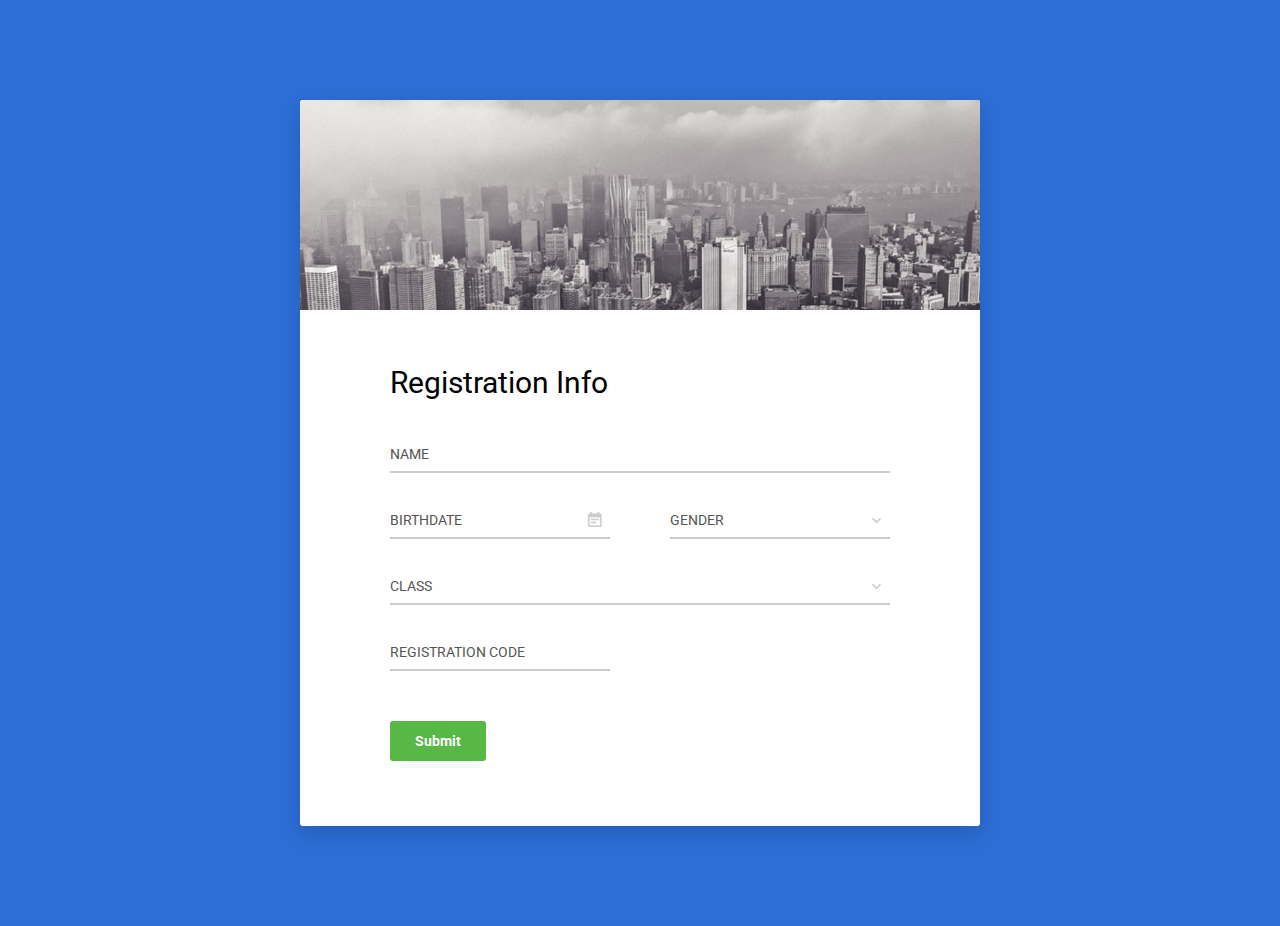
<file: colorlib-regform-1/index.html>
<!DOCTYPE html>
<html lang="en">

<head>
    <!-- Required meta tags-->
    <meta charset="UTF-8">
    <meta name="viewport" content="width=device-width, initial-scale=1, shrink-to-fit=no">
    <meta name="description" content="Colorlib Templates">
    <meta name="author" content="Colorlib">
    <meta name="keywords" content="Colorlib Templates">

    <!-- Title Page-->
    <title>Au Register Forms by Colorlib</title>

    <!-- Icons font CSS-->
    <link href="vendor/mdi-font/css/material-design-iconic-font.min.css" rel="stylesheet" media="all">
    <link href="vendor/font-awesome-4.7/css/font-awesome.min.css" rel="stylesheet" media="all">
    <!-- Font special for pages-->
    <link href="https://fonts.googleapis.com/css?family=Roboto:100,100i,300,300i,400,400i,500,500i,700,700i,900,900i" rel="stylesheet">

    <!-- Vendor CSS-->
    <link href="vendor/select2/select2.min.css" rel="stylesheet" media="all">
    <link href="vendor/datepicker/daterangepicker.css" rel="stylesheet" media="all">

    <!-- Main CSS-->
    <link href="css/main.css" rel="stylesheet" media="all">
</head>

<body>
    <div class="page-wrapper bg-blue p-t-100 p-b-100 font-robo">
        <div class="wrapper wrapper--w680">
            <div class="card card-1">
                <div class="card-heading"></div>
                <div class="card-body">
                    <h2 class="title">Registration Info</h2>
                    <form method="POST">
                        <div class="input-group">
                            <input class="input--style-1" type="text" placeholder="NAME" name="name">
                        </div>
                        <div class="row row-space">
                            <div class="col-2">
                                <div class="input-group">
                                    <input class="input--style-1 js-datepicker" type="text" placeholder="BIRTHDATE" name="birthday">
                                    <i class="zmdi zmdi-calendar-note input-icon js-btn-calendar"></i>
                                </div>
                            </div>
                            <div class="col-2">
                                <div class="input-group">
                                    <div class="rs-select2 js-select-simple select--no-search">
                                        <select name="gender">
                                            <option disabled="disabled" selected="selected">GENDER</option>
                                            <option>Male</option>
                                            <option>Female</option>
                                            <option>Other</option>
                                        </select>
                                        <div class="select-dropdown"></div>
                                    </div>
                                </div>
                            </div>
                        </div>
                        <div class="input-group">
                            <div class="rs-select2 js-select-simple select--no-search">
                                <select name="class">
                                    <option disabled="disabled" selected="selected">CLASS</option>
                                    <option>Class 1</option>
                                    <option>Class 2</option>
                                    <option>Class 3</option>
                                </select>
                                <div class="select-dropdown"></div>
                            </div>
                        </div>
                        <div class="row row-space">
                            <div class="col-2">
                                <div class="input-group">
                                    <input class="input--style-1" type="text" placeholder="REGISTRATION CODE" name="res_code">
                                </div>
                            </div>
                        </div>
                        <div class="p-t-20">
                            <button class="btn btn--radius btn--green" type="submit">Submit</button>
                        </div>
                    </form>
                </div>
            </div>
        </div>
    </div>

    <!-- Jquery JS-->
    <script src="vendor/jquery/jquery.min.js"></script>
    <!-- Vendor JS-->
    <script src="vendor/select2/select2.min.js"></script>
    <script src="vendor/datepicker/moment.min.js"></script>
    <script src="vendor/datepicker/daterangepicker.js"></script>

    <!-- Main JS-->
    <script src="js/global.js"></script>

</body><!-- This templates was made by Colorlib (https://colorlib.com) -->

</html>
<!-- end document-->
</file>
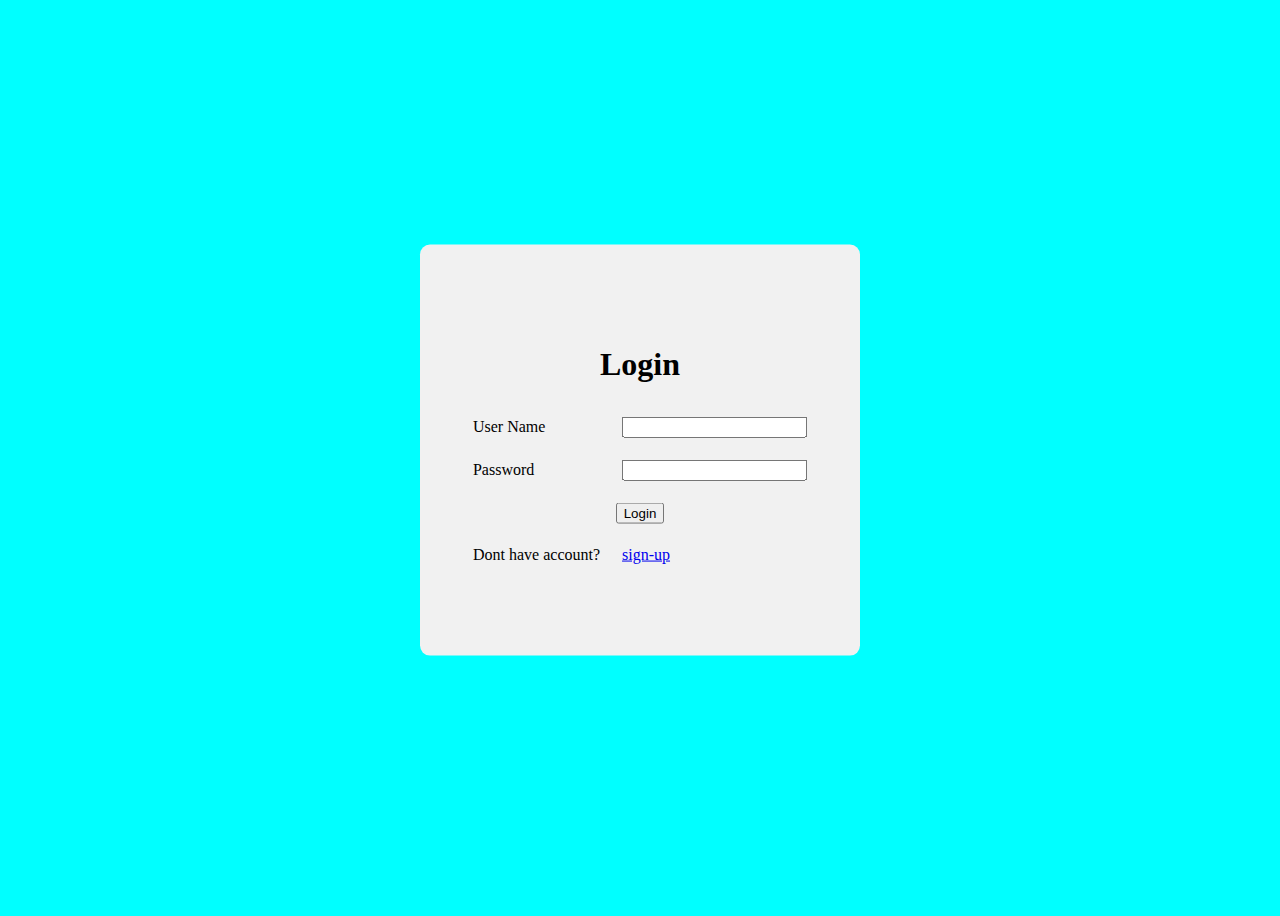
<file: Registration/login.html>
<!DOCTYPE html>
<html lang="en">
<head>
    <meta charset="UTF-8">
    <meta name="viewport" content="width=device-width, initial-scale=1.0">
    <meta http-equiv="X-UA-Compatible" content="ie=edge">
    <title>Login</title>
    <link rel="stylesheet" href="login1.css">
</head>
<body>
    <div class="login-form">
    <h1 align="center">Login</h1>
    
    <table align="center" cellpadding = "10">
        <tr>
            <td class="textb">User Name</td>
            <td><input type="text" name="username" maxlength="30" /></td>
        </tr>
        <tr>
            <td class="textb">Password</td>
            <td><input type="password" name="password" ></td>
        </tr>
        <tr>
            <td colspan="2" align="center">
                    <input type="submit" value="Login">
            </td>
        </tr>
        <tr>
            <td>  Dont have account?</td>
            <td><a href="registrationForm.html">sign-up</a></td>
              
           
        </tr>
    </table>
    </div>
</body>
</html>
</file>
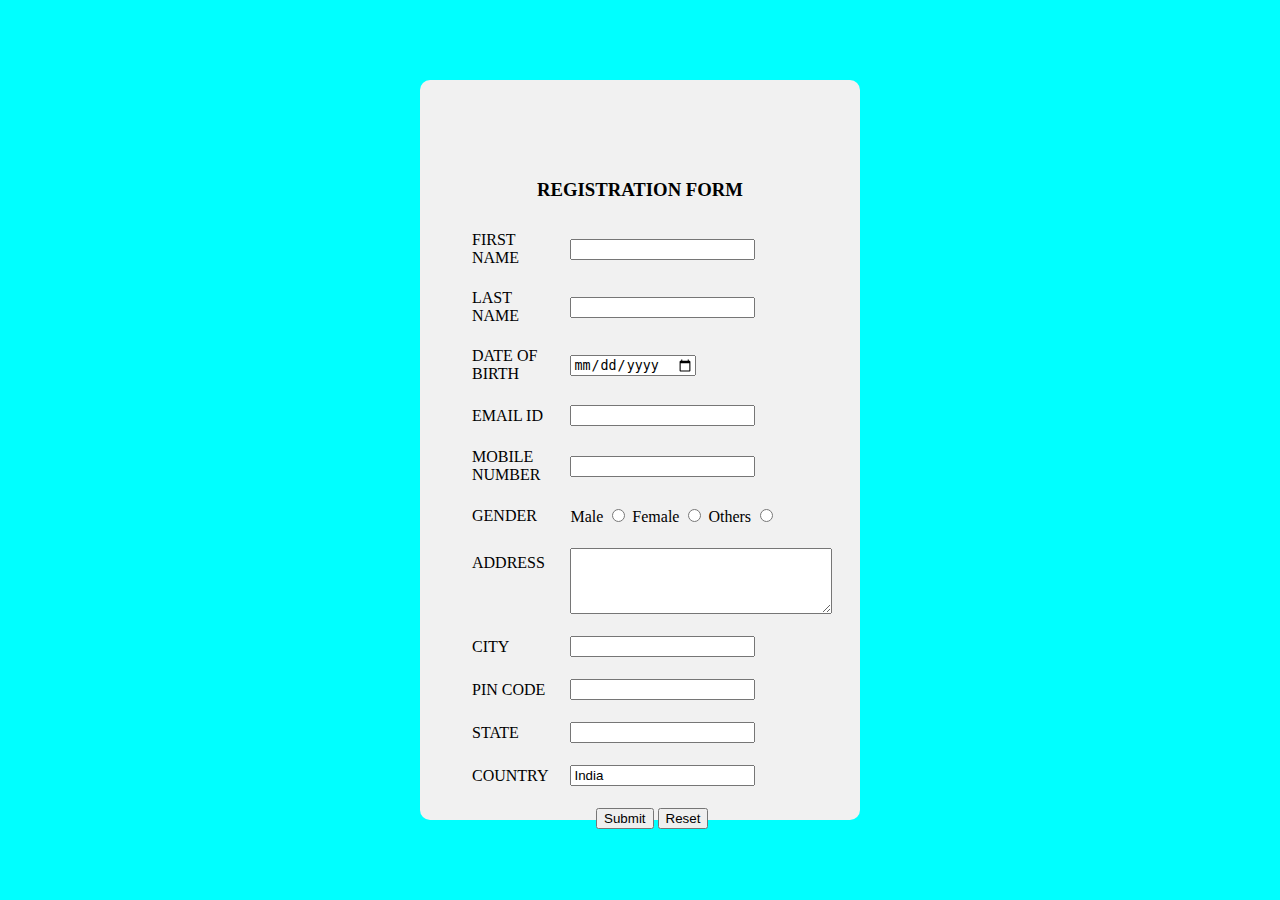
<file: Registration/registrationForm.html>
<html>
<head>
<title>Student Registration Form</title>
<link rel="stylesheet" href="sample.css">
</head>
 
<body>
    <div class="login-form">
<h3 align="center">REGISTRATION FORM</h3>

 
<table align="center" cellpadding = "10">
 
<!----- First Name ---------------------------------------------------------->
<tr>
<td>FIRST NAME</td>
<td><input type="text" name="First_Name" maxlength="30"/>

</td>
</tr>
 
<!----- Last Name ---------------------------------------------------------->
<tr>
<td>LAST NAME</td>
<td><input type="text" name="Last_Name" maxlength="30"/>

</td>
</tr>
 
<!----- Date Of Birth -------------------------------------------------------->
<tr>
<td>DATE OF BIRTH</td>
<td><input type="date" name="bday"></td>
</tr>
 
<!----- Email Id ---------------------------------------------------------->
<tr>
<td>EMAIL ID</td>
<td><input type="email" name="Email_Id" maxlength="100" /></td>
</tr>
 
<!----- Mobile Number ---------------------------------------------------------->
<tr>
<td>MOBILE NUMBER</td>
<td>
<input type="number" name="Mobile_Number" maxlength="10" />

</td>
</tr>
 
<!----- Gender ----------------------------------------------------------->
<tr>
<td>GENDER</td>
<td>
Male   <input type="radio" name="Gender" value="Male" />
Female <input type="radio" name="Gender" value="Female" />
Others <input type="radio" name="Gender" value="Others" />
</td>
</tr>
 
<!----- Address ---------------------------------------------------------->
<tr>
<td>ADDRESS <br /><br /><br /></td>
<td><textarea name="Address" rows="4" cols="30"></textarea></td>
</tr>
 
<!----- City ---------------------------------------------------------->
<tr>
<td>CITY</td>
<td><input type="text" name="City" maxlength="30" />

</td>
</tr>
 
<!----- Pin Code ---------------------------------------------------------->
<tr>
<td>PIN CODE</td>
<td><input type="number" name="Pin_Code" maxlength="6" />

</td>
</tr>
 
<!----- State ---------------------------------------------------------->
<tr>
<td>STATE</td>
<td><input type="text" name="State" maxlength="30" />

</td>
</tr>
 
<!----- Country ---------------------------------------------------------->
<tr>
<td>COUNTRY</td>
<td><input type="text" name="Country" value="India" readonly="readonly" /></td>
</tr>
 
<!----- Qualification--------------------------------------------------------
<tr>
<td>QUALIFICATION <br /><br /><br /><br /><br /><br /><br /></td>
 
<td>
<table>
 
<tr>
<td align="center"><b>Sl.No.</b></td>
<td align="center"><b>Examination</b></td>
<td align="center"><b>Board</b></td>
<td align="center"><b>Percentage</b></td>
<td align="center"><b>Year of Passing</b></td>
</tr>
 
<tr>
<td>1</td>
<td>Class X</td>
<td><input type="text" name="ClassX_Board" maxlength="30" /></td>
<td><input type="text" name="ClassX_Percentage" maxlength="30" /></td>
<td><input type="text" name="ClassX_YrOfPassing" maxlength="30" /></td>
</tr>
 
<tr>
<td>2</td>
<td>Class XII</td>
<td><input type="text" name="ClassXII_Board" maxlength="30" /></td>
<td><input type="text" name="ClassXII_Percentage" maxlength="30" /></td>
<td><input type="text" name="ClassXII_YrOfPassing" maxlength="30" /></td>
</tr>
 
<tr>
<td>3</td>
<td>Graduation</td>
<td><input type="text" name="Graduation_Board" maxlength="30" /></td>
<td><input type="text" name="Graduation_Percentage" maxlength="30" /></td>
<td><input type="text" name="Graduation_YrOfPassing" maxlength="30" /></td>
</tr>
 
<tr>
<td>4</td>
<td>Masters</td>
<td><input type="text" name="Masters_Board" maxlength="30" /></td>
<td><input type="text" name="Masters_Percentage" maxlength="30" /></td>
<td><input type="text" name="Masters_YrOfPassing" maxlength="30" /></td>
</tr>
 
<tr>
<td></td>
<td></td>
<td align="center">(10 char max)</td>
<td align="center">(upto 2 decimal)</td>
</tr>
</table>
 
</td>
</tr>

 
<!----- Course ---------------------------------------------------------
<tr>
<td>COURSES<br />APPLIED FOR</td>
<td>
BCA
<input type="radio" name="Course_BCA" value="BCA">
B.Com
<input type="radio" name="Course_BCom" value="B.Com">
B.Sc
<input type="radio" name="Course_BSc" value="B.Sc">
B.A
<input type="radio" name="Course_BA" value="B.A">
</td>
</tr>

<!----- Submit and Reset ------------------------------------------------>
<tr>
<td colspan="2" align="center">
<input type="submit" value="Submit">
<input type="reset" value="Reset">
</td>
</tr>
</table>
 
</form>
</div>
</body>
</html>
</file>
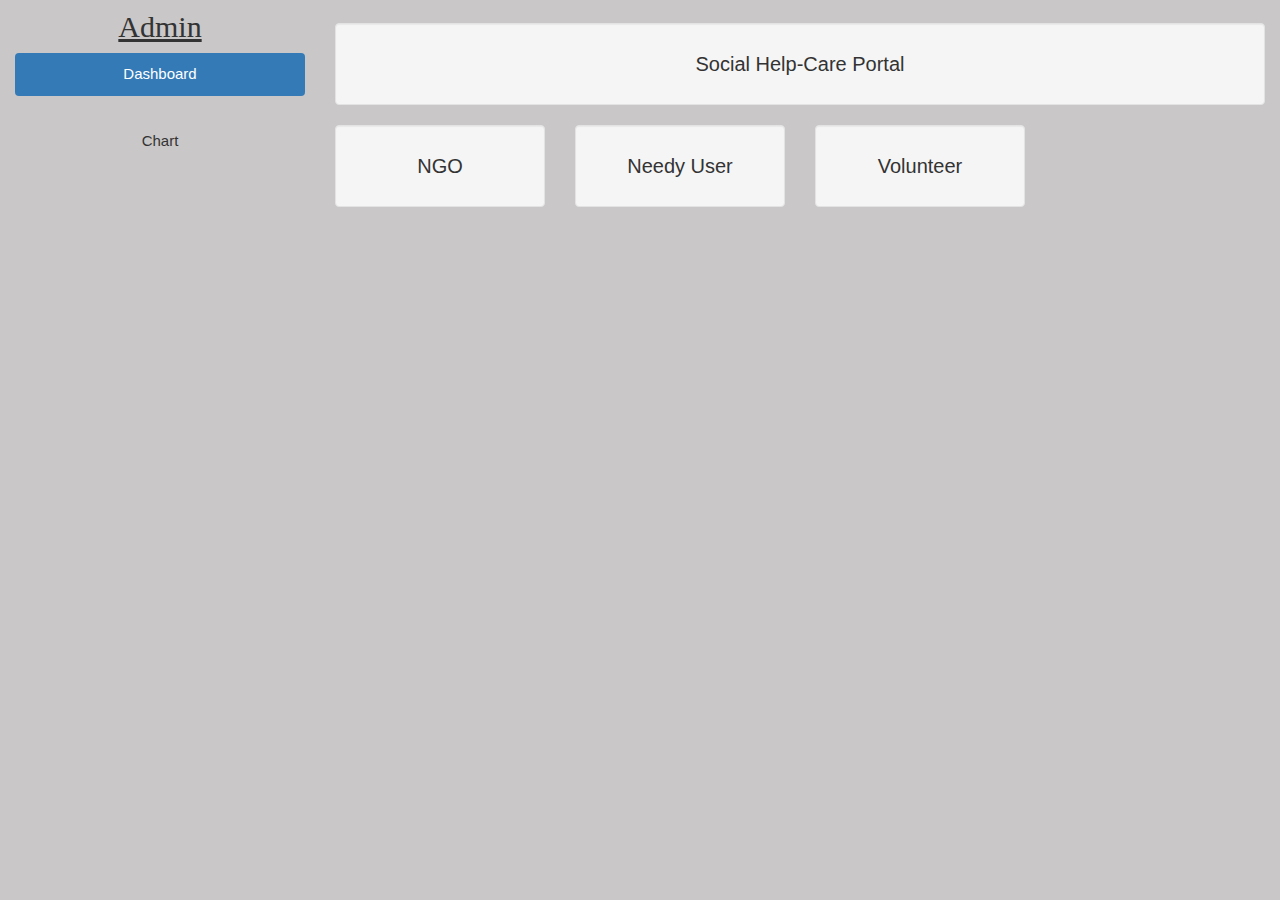
<file: views/admindash/admindashboard.html>
<!DOCTYPE html>
<html lang="en">
<head>
    
  <title>Bootstrap Example</title>
  <meta charset="utf-8">
  <meta name="viewport" content="width=device-width, initial-scale=1">
  <link rel="stylesheet" href="https://maxcdn.bootstrapcdn.com/bootstrap/3.4.0/css/bootstrap.min.css">
  <script src="https://ajax.googleapis.com/ajax/libs/jquery/3.4.1/jquery.min.js"></script>
  <script src="https://maxcdn.bootstrapcdn.com/bootstrap/3.4.0/js/bootstrap.min.js"></script>
 
 <link rel="stylesheet" href="style.css">
</head>
<body>

<nav class="navbar navbar-inverse visible-xs">
  <div class="container-fluid">
    <div class="navbar-header">
      <button type="button" class="navbar-toggle" data-toggle="collapse" data-target="#myNavbar">
        <span class="icon-bar"></span>
        <span class="icon-bar"></span>
        <span class="icon-bar"></span>                        
      </button>
      <a class="navbar-brand" href="#">Admin</a>
    </div>
    <div class="collapse navbar-collapse" id="myNavbar">
      <ul class="nav navbar-nav">
        <li class="active"><a href="#">Dashboard</a></li>
        <li><a href="#"></a></li>
        <li><a href="#"></a></li>
        <li><a href="#"></a></li>
      </ul>
    </div>
  </div>
</nav>

<div class="container-fluid">
  <div class="row content">
    <div class="col-sm-3 sidenav hidden-xs">
      <h2>Admin</h2>
      <ul class="nav nav-pills nav-stacked">
        <li class="active"><a href="#section1">Dashboard</a></li>
        <li><a href="#section2"></a></li>
        <li><a href="chart.html">Chart</a></li>
        <li><a href="#section3"></a></li>
      </ul><br>
    </div>
    <br>
    
    <div class="col-sm-9">
      <div class="well">
        <h4>Social Help-Care Portal</h4>
        <p></p>
      </div>
      <div class="row">
        <div class="col-sm-3">
          <div class="well">
          <a href="ngo.html" target="iframe_a">  <h4>NGO</h4></a>
            <p></p> 
          </div>
        </div>
        <div class="col-sm-3">
          <div class="well">
              <a href="needyuser.html" target="iframe_a"> <h4>Needy User</h4>
            <p></p> 
          </div>
        </div>
        <div class="col-sm-3">
          <div class="well">
        <a href="volunteer.html" target="iframe_a"> <h4>Volunteer</h4>
            <p></p> 
          </div>
        </div>
        
      </div>
      
      <iframe src=""  name="iframe_a" height="300" width="850" style="border:none;">         
          </iframe>

</body>
</html>
</file>
<file: colorlib-regform-1/vendor/datepicker/daterangepicker.css>
.daterangepicker {
  position: absolute;
  color: inherit;
  background-color: #fff;
  border-radius: 4px;
  width: 278px;
  padding: 4px;
  margin-top: 1px;
  top: 100px;
  left: 20px;
  /* Calendars */ }
  .daterangepicker:before, .daterangepicker:after {
    position: absolute;
    display: inline-block;
    border-bottom-color: rgba(0, 0, 0, 0.2);
    content: ''; }
  .daterangepicker:before {
    top: -7px;
    border-right: 7px solid transparent;
    border-left: 7px solid transparent;
    border-bottom: 7px solid #ccc; }
  .daterangepicker:after {
    top: -6px;
    border-right: 6px solid transparent;
    border-bottom: 6px solid #fff;
    border-left: 6px solid transparent; }
  .daterangepicker.opensleft:before {
    right: 9px; }
  .daterangepicker.opensleft:after {
    right: 10px; }
  .daterangepicker.openscenter:before {
    left: 0;
    right: 0;
    width: 0;
    margin-left: auto;
    margin-right: auto; }
  .daterangepicker.openscenter:after {
    left: 0;
    right: 0;
    width: 0;
    margin-left: auto;
    margin-right: auto; }
  .daterangepicker.opensright:before {
    left: 9px; }
  .daterangepicker.opensright:after {
    left: 10px; }
  .daterangepicker.dropup {
    margin-top: -5px; }
    .daterangepicker.dropup:before {
      top: initial;
      bottom: -7px;
      border-bottom: initial;
      border-top: 7px solid #ccc; }
    .daterangepicker.dropup:after {
      top: initial;
      bottom: -6px;
      border-bottom: initial;
      border-top: 6px solid #fff; }
  .daterangepicker.dropdown-menu {
    max-width: none;
    z-index: 3001; }
  .daterangepicker.single .ranges, .daterangepicker.single .calendar {
    float: none; }
  .daterangepicker.show-calendar .calendar {
    display: block; }
  .daterangepicker .calendar {
    display: none;
    max-width: 270px;
    margin: 4px; }
    .daterangepicker .calendar.single .calendar-table {
      border: none; }
    .daterangepicker .calendar th, .daterangepicker .calendar td {
      white-space: nowrap;
      text-align: center;
      min-width: 32px; }
  .daterangepicker .calendar-table {
    border: 1px solid #fff;
    padding: 4px;
    border-radius: 4px;
    background-color: #fff; }
  .daterangepicker table {
    width: 100%;
    margin: 0; }
  .daterangepicker td, .daterangepicker th {
    text-align: center;
    width: 20px;
    height: 20px;
    border-radius: 4px;
    border: 1px solid transparent;
    white-space: nowrap;
    cursor: pointer; }
    .daterangepicker td.available:hover, .daterangepicker th.available:hover {
      background-color: #eee;
      border-color: transparent;
      color: inherit; }
    .daterangepicker td.week, .daterangepicker th.week {
      font-size: 80%;
      color: #ccc; }
  .daterangepicker td.off, .daterangepicker td.off.in-range, .daterangepicker td.off.start-date, .daterangepicker td.off.end-date {
    background-color: #fff;
    border-color: transparent;
    color: #999; }
  .daterangepicker td.in-range {
    background-color: #ebf4f8;
    border-color: transparent;
    color: #000;
    border-radius: 0; }
  .daterangepicker td.start-date {
    border-radius: 4px 0 0 4px; }
  .daterangepicker td.end-date {
    border-radius: 0 4px 4px 0; }
  .daterangepicker td.start-date.end-date {
    border-radius: 4px; }
  .daterangepicker td.active, .daterangepicker td.active:hover {
    background-color: #357ebd;
    border-color: transparent;
    color: #fff; }
  .daterangepicker th.month {
    width: auto; }
  .daterangepicker td.disabled, .daterangepicker option.disabled {
    color: #999;
    cursor: not-allowed;
    text-decoration: line-through; }
  .daterangepicker select.monthselect, .daterangepicker select.yearselect {
    font-size: 12px;
    padding: 1px;
    height: auto;
    margin: 0;
    cursor: default; }
  .daterangepicker select.monthselect {
    margin-right: 2%;
    width: 56%; }
  .daterangepicker select.yearselect {
    width: 40%; }
  .daterangepicker select.hourselect, .daterangepicker select.minuteselect, .daterangepicker select.secondselect, .daterangepicker select.ampmselect {
    width: 50px;
    margin-bottom: 0; }
  .daterangepicker .input-mini {
    border: 1px solid #ccc;
    border-radius: 4px;
    color: #555;
    height: 30px;
    line-height: 30px;
    display: block;
    vertical-align: middle;
    margin: 0 0 5px 0;
    padding: 0 6px 0 28px;
    width: 100%; }
    .daterangepicker .input-mini.active {
      border: 1px solid #08c;
      border-radius: 4px; }
  .daterangepicker .daterangepicker_input {
    position: relative; }
    .daterangepicker .daterangepicker_input i {
      position: absolute;
      left: 8px;
      top: 8px; }
  .daterangepicker.rtl .input-mini {
    padding-right: 28px;
    padding-left: 6px; }
  .daterangepicker.rtl .daterangepicker_input i {
    left: auto;
    right: 8px; }
  .daterangepicker .calendar-time {
    text-align: center;
    margin: 5px auto;
    line-height: 30px;
    position: relative;
    padding-left: 28px; }
    .daterangepicker .calendar-time select.disabled {
      color: #ccc;
      cursor: not-allowed; }

.ranges {
  font-size: 11px;
  float: none;
  margin: 4px;
  text-align: left; }
  .ranges ul {
    list-style: none;
    margin: 0 auto;
    padding: 0;
    width: 100%; }
  .ranges li {
    font-size: 13px;
    background-color: #f5f5f5;
    border: 1px solid #f5f5f5;
    border-radius: 4px;
    color: #08c;
    padding: 3px 12px;
    margin-bottom: 8px;
    cursor: pointer; }
    .ranges li:hover {
      background-color: #08c;
      border: 1px solid #08c;
      color: #fff; }
    .ranges li.active {
      background-color: #08c;
      border: 1px solid #08c;
      color: #fff; }

/*  Larger Screen Styling */
@media (min-width: 564px) {
  .daterangepicker {
    width: auto; }
    .daterangepicker .ranges ul {
      width: 160px; }
    .daterangepicker.single .ranges ul {
      width: 100%; }
    .daterangepicker.single .calendar.left {
      clear: none; }
    .daterangepicker.single.ltr .ranges, .daterangepicker.single.ltr .calendar {
      float: left; }
    .daterangepicker.single.rtl .ranges, .daterangepicker.single.rtl .calendar {
      float: right; }
    .daterangepicker.ltr {
      direction: ltr;
      text-align: left; }
      .daterangepicker.ltr .calendar.left {
        clear: left;
        margin-right: 0; }
        .daterangepicker.ltr .calendar.left .calendar-table {
          border-right: none;
          border-top-right-radius: 0;
          border-bottom-right-radius: 0; }
      .daterangepicker.ltr .calendar.right {
        margin-left: 0; }
        .daterangepicker.ltr .calendar.right .calendar-table {
          border-left: none;
          border-top-left-radius: 0;
          border-bottom-left-radius: 0; }
      .daterangepicker.ltr .left .daterangepicker_input {
        padding-right: 12px; }
      .daterangepicker.ltr .calendar.left .calendar-table {
        padding-right: 12px; }
      .daterangepicker.ltr .ranges, .daterangepicker.ltr .calendar {
        float: left; }
    .daterangepicker.rtl {
      direction: rtl;
      text-align: right; }
      .daterangepicker.rtl .calendar.left {
        clear: right;
        margin-left: 0; }
        .daterangepicker.rtl .calendar.left .calendar-table {
          border-left: none;
          border-top-left-radius: 0;
          border-bottom-left-radius: 0; }
      .daterangepicker.rtl .calendar.right {
        margin-right: 0; }
        .daterangepicker.rtl .calendar.right .calendar-table {
          border-right: none;
          border-top-right-radius: 0;
          border-bottom-right-radius: 0; }
      .daterangepicker.rtl .left .daterangepicker_input {
        padding-left: 12px; }
      .daterangepicker.rtl .calendar.left .calendar-table {
        padding-left: 12px; }
      .daterangepicker.rtl .ranges, .daterangepicker.rtl .calendar {
        text-align: right;
        float: right; } }
@media (min-width: 730px) {
  .daterangepicker .ranges {
    width: auto; }
  .daterangepicker.ltr .ranges {
    float: left; }
  .daterangepicker.rtl .ranges {
    float: right; }
  .daterangepicker .calendar.left {
    clear: none !important; } }
</file>
<file: colorlib-regform-1/css/main.css>
/* ==========================================================================
   #FONT
   ========================================================================== */
.font-robo {
  font-family: "Roboto", "Arial", "Helvetica Neue", sans-serif;
}

/* ==========================================================================
   #GRID
   ========================================================================== */
.row {
  display: -webkit-box;
  display: -webkit-flex;
  display: -moz-box;
  display: -ms-flexbox;
  display: flex;
  -webkit-flex-wrap: wrap;
  -ms-flex-wrap: wrap;
  flex-wrap: wrap;
}

.row-space {
  -webkit-box-pack: justify;
  -webkit-justify-content: space-between;
  -moz-box-pack: justify;
  -ms-flex-pack: justify;
  justify-content: space-between;
}

.col-2 {
  width: -webkit-calc((100% - 60px) / 2);
  width: -moz-calc((100% - 60px) / 2);
  width: calc((100% - 60px) / 2);
}

@media (max-width: 767px) {
  .col-2 {
    width: 100%;
  }
}

/* ==========================================================================
   #BOX-SIZING
   ========================================================================== */
/**
 * More sensible default box-sizing:
 * css-tricks.com/inheriting-box-sizing-probably-slightly-better-best-practice
 */
html {
  -webkit-box-sizing: border-box;
  -moz-box-sizing: border-box;
  box-sizing: border-box;
}

* {
  padding: 0;
  margin: 0;
}

*, *:before, *:after {
  -webkit-box-sizing: inherit;
  -moz-box-sizing: inherit;
  box-sizing: inherit;
}

/* ==========================================================================
   #RESET
   ========================================================================== */
/**
 * A very simple reset that sits on top of Normalize.css.
 */
body,
h1, h2, h3, h4, h5, h6,
blockquote, p, pre,
dl, dd, ol, ul,
figure,
hr,
fieldset, legend {
  margin: 0;
  padding: 0;
}

/**
 * Remove trailing margins from nested lists.
 */
li > ol,
li > ul {
  margin-bottom: 0;
}

/**
 * Remove default table spacing.
 */
table {
  border-collapse: collapse;
  border-spacing: 0;
}

/**
 * 1. Reset Chrome and Firefox behaviour which sets a `min-width: min-content;`
 *    on fieldsets.
 */
fieldset {
  min-width: 0;
  /* [1] */
  border: 0;
}

button {
  outline: none;
  background: none;
  border: none;
}

/* ==========================================================================
   #PAGE WRAPPER
   ========================================================================== */
.page-wrapper {
  min-height: 100vh;
}

body {
  font-family: "Roboto", "Arial", "Helvetica Neue", sans-serif;
  font-weight: 400;
  font-size: 14px;
}

h1, h2, h3, h4, h5, h6 {
  font-weight: 400;
}

h1 {
  font-size: 36px;
}

h2 {
  font-size: 30px;
}

h3 {
  font-size: 24px;
}

h4 {
  font-size: 18px;
}

h5 {
  font-size: 15px;
}

h6 {
  font-size: 13px;
}

/* ==========================================================================
   #BACKGROUND
   ========================================================================== */
.bg-blue {
  background: #2c6ed5;
}

/* ==========================================================================
   #SPACING
   ========================================================================== */
.p-t-100 {
  padding-top: 100px;
}

.p-t-20 {
  padding-top: 20px;
}

.p-b-100 {
  padding-bottom: 100px;
}

/* ==========================================================================
   #WRAPPER
   ========================================================================== */
.wrapper {
  margin: 0 auto;
}

.wrapper--w680 {
  max-width: 680px;
}

/* ==========================================================================
   #BUTTON
   ========================================================================== */
.btn {
  line-height: 40px;
  display: inline-block;
  padding: 0 25px;
  cursor: pointer;
  font-family: "Roboto", "Arial", "Helvetica Neue", sans-serif;
  color: #fff;
  -webkit-transition: all 0.4s ease;
  -o-transition: all 0.4s ease;
  -moz-transition: all 0.4s ease;
  transition: all 0.4s ease;
  font-size: 14px;
  font-weight: 700;
}

.btn--radius {
  -webkit-border-radius: 3px;
  -moz-border-radius: 3px;
  border-radius: 3px;
}

.btn--green {
  background: #57b846;
}

.btn--green:hover {
  background: #4dae3c;
}

/* ==========================================================================
   #DATE PICKER
   ========================================================================== */
td.active {
  background-color: #2c6ed5;
}

input[type="date" i] {
  padding: 14px;
}

.table-condensed td, .table-condensed th {
  font-size: 14px;
  font-family: "Roboto", "Arial", "Helvetica Neue", sans-serif;
  font-weight: 400;
}

.daterangepicker td {
  width: 40px;
  height: 30px;
}

.daterangepicker {
  border: none;
  -webkit-box-shadow: 0px 8px 20px 0px rgba(0, 0, 0, 0.15);
  -moz-box-shadow: 0px 8px 20px 0px rgba(0, 0, 0, 0.15);
  box-shadow: 0px 8px 20px 0px rgba(0, 0, 0, 0.15);
  display: none;
  border: 1px solid #e0e0e0;
  margin-top: 5px;
}

.daterangepicker::after, .daterangepicker::before {
  display: none;
}

.daterangepicker thead tr th {
  padding: 10px 0;
}

.daterangepicker .table-condensed th select {
  border: 1px solid #ccc;
  -webkit-border-radius: 3px;
  -moz-border-radius: 3px;
  border-radius: 3px;
  font-size: 14px;
  padding: 5px;
  outline: none;
}

/* ==========================================================================
   #FORM
   ========================================================================== */
input {
  outline: none;
  margin: 0;
  border: none;
  -webkit-box-shadow: none;
  -moz-box-shadow: none;
  box-shadow: none;
  width: 100%;
  font-size: 14px;
  font-family: inherit;
}

.input-group {
  position: relative;
  margin-bottom: 30px;
  border-bottom: 2px solid #ccc;
}

.input-icon {
  position: absolute;
  font-size: 18px;
  color: #ccc;
  right: 8px;
  top: 50%;
  -webkit-transform: translateY(-50%);
  -moz-transform: translateY(-50%);
  -ms-transform: translateY(-50%);
  -o-transform: translateY(-50%);
  transform: translateY(-50%);
  cursor: pointer;
}

.input--style-1 {
  padding: 9px 0;
  color: #666;
}

.input--style-1::-webkit-input-placeholder {
  /* WebKit, Blink, Edge */
  color: #555;
}

.input--style-1:-moz-placeholder {
  /* Mozilla Firefox 4 to 18 */
  color: #555;
  opacity: 1;
}

.input--style-1::-moz-placeholder {
  /* Mozilla Firefox 19+ */
  color: #555;
  opacity: 1;
}

.input--style-1:-ms-input-placeholder {
  /* Internet Explorer 10-11 */
  color: #555;
}

.input--style-1:-ms-input-placeholder {
  /* Microsoft Edge */
  color: #555;
}

/* ==========================================================================
   #SELECT2
   ========================================================================== */
.select--no-search .select2-search {
  display: none !important;
}

.rs-select2 .select2-container {
  width: 100% !important;
  outline: none;
}

.rs-select2 .select2-container .select2-selection--single {
  outline: none;
  border: none;
  height: 34px;
}

.rs-select2 .select2-container .select2-selection--single .select2-selection__rendered {
  line-height: 34px;
  padding-left: 0;
  color: #555;
}

.rs-select2 .select2-container .select2-selection--single .select2-selection__arrow {
  height: 32px;
  right: 4px;
  display: -webkit-box;
  display: -webkit-flex;
  display: -moz-box;
  display: -ms-flexbox;
  display: flex;
  -webkit-box-pack: center;
  -webkit-justify-content: center;
  -moz-box-pack: center;
  -ms-flex-pack: center;
  justify-content: center;
  -webkit-box-align: center;
  -webkit-align-items: center;
  -moz-box-align: center;
  -ms-flex-align: center;
  align-items: center;
}

.rs-select2 .select2-container .select2-selection--single .select2-selection__arrow b {
  display: none;
}

.rs-select2 .select2-container .select2-selection--single .select2-selection__arrow:after {
  font-family: "Material-Design-Iconic-Font";
  content: '\f2f9';
  font-size: 18px;
  color: #ccc;
  -webkit-transition: all 0.4s ease;
  -o-transition: all 0.4s ease;
  -moz-transition: all 0.4s ease;
  transition: all 0.4s ease;
}

.rs-select2 .select2-container.select2-container--open .select2-selection--single .select2-selection__arrow::after {
  -webkit-transform: rotate(-180deg);
  -moz-transform: rotate(-180deg);
  -ms-transform: rotate(-180deg);
  -o-transform: rotate(-180deg);
  transform: rotate(-180deg);
}

.select2-container--open .select2-dropdown--below {
  border: none;
  -webkit-border-radius: 3px;
  -moz-border-radius: 3px;
  border-radius: 3px;
  -webkit-box-shadow: 0px 8px 20px 0px rgba(0, 0, 0, 0.15);
  -moz-box-shadow: 0px 8px 20px 0px rgba(0, 0, 0, 0.15);
  box-shadow: 0px 8px 20px 0px rgba(0, 0, 0, 0.15);
  border: 1px solid #e0e0e0;
  margin-top: 5px;
  overflow: hidden;
}

/* ==========================================================================
   #TITLE
   ========================================================================== */
.title {
  margin-bottom: 37px;
}

/* ==========================================================================
   #CARD
   ========================================================================== */
.card {
  overflow: hidden;
  -webkit-border-radius: 3px;
  -moz-border-radius: 3px;
  border-radius: 3px;
  background: #fff;
}

.card-1 {
  -webkit-box-shadow: 0px 8px 20px 0px rgba(0, 0, 0, 0.15);
  -moz-box-shadow: 0px 8px 20px 0px rgba(0, 0, 0, 0.15);
  box-shadow: 0px 8px 20px 0px rgba(0, 0, 0, 0.15);
}

.card-1 .card-heading {
  background: url("../images/bg-head-02.jpg") center center/cover no-repeat;
  padding-top: 210px;
}

.card-1 .card-body {
  padding: 0 90px;
  padding-top: 55px;
  padding-bottom: 65px;
}

@media (max-width: 767px) {
  .card-1 .card-body {
    padding: 0 40px;
    padding-top: 40px;
    padding-bottom: 40px;
  }
}
</file>
<file: Registration/login1.css>
.login-form{
    width:360px;
    background: #f1f1f1;
    height: 580;
    padding: 80px 40px;
    border-radius: 10px;
    position: absolute;
    left: 50%;
    top: 50%;
    transform: translate(-50%,-50%);

}
body{
    min-height: 100vh;
    background-color:cyan;
}
.txtb{
    border-bottom: 2px solid #adadad;
    position: relative;
    margin: 30px 0;
  }
</file>
<file: Registration/sample.css>
body{
    background-color: cyan;
}
.login-form{
    width:360px;
    background: #f1f1f1;
    height: 580;
    padding: 80px 40px;
    border-radius: 10px;
    position: absolute;
    left: 50%;
    top: 50%;
    transform: translate(-50%,-50%);

}
</file>
<file: views/admindash/style.css>
html,body{
	font-family:Verdana,sans-serif;
	font-size:15px;
	line-height:1.5;
	}
html{
	overflow-x:hidden;
}	

#signin{
	float:right;
	color: #00bcd4;
}

h1,h2,h3,h4,h5,h6,.slim,.wide{
	font-family:"Segoe UI",Arial,sans-serif
}
h1{
	font-size:36px
}
h2{
	font-size:30px
}
h3{
	font-size:24px
}
h4{
	font-size:20px
}
h5{
	font-size:18px
}
h6{
	font-size:16px
}

.serif{
font-family:"Times New Roman",Times,serif
}
h1,h2,h3,h4,h5,h6{
	font-weight:400;
	margin:10px 0
}
.wide{
	letter-spacing:4px
}
hr{
	border:0;
	border-top:1px solid #eee;
	margin:20px 0
}
img{
	margin-bottom:-5px
}
a{
	color:inherit
	}
    @import url(https://fonts.googleapis.com/css?family=Righteous);

    body {
      background:#c9c7c7;
      text-align: center;
    }
    
    h2 {
      font-family:'Times New Roman', Times, serif;
      text-decoration: underline;
    }
</file>
<file: colorlib-regform-1/vendor/mdi-font/css/material-design-iconic-font.min.css>
@font-face{font-family:Material-Design-Iconic-Font;src:url(../fonts/Material-Design-Iconic-Font.woff2?v=2.2.0) format('woff2'),url(../fonts/Material-Design-Iconic-Font.woff?v=2.2.0) format('woff'),url(../fonts/Material-Design-Iconic-Font.ttf?v=2.2.0) format('truetype')}.zmdi{display:inline-block;font:normal normal normal 14px/1 'Material-Design-Iconic-Font';font-size:inherit;text-rendering:auto;-webkit-font-smoothing:antialiased;-moz-osx-font-smoothing:grayscale}.zmdi-hc-lg{font-size:1.33333333em;line-height:.75em;vertical-align:-15%}.zmdi-hc-2x{font-size:2em}.zmdi-hc-3x{font-size:3em}.zmdi-hc-4x{font-size:4em}.zmdi-hc-5x{font-size:5em}.zmdi-hc-fw{width:1.28571429em;text-align:center}.zmdi-hc-ul{padding-left:0;margin-left:2.14285714em;list-style-type:none}.zmdi-hc-ul>li{position:relative}.zmdi-hc-li{position:absolute;left:-2.14285714em;width:2.14285714em;top:.14285714em;text-align:center}.zmdi-hc-li.zmdi-hc-lg{left:-1.85714286em}.zmdi-hc-border{padding:.1em .25em;border:solid .1em #9e9e9e;border-radius:2px}.zmdi-hc-border-circle{padding:.1em .25em;border:solid .1em #9e9e9e;border-radius:50%}.zmdi.pull-left{float:left;margin-right:.15em}.zmdi.pull-right{float:right;margin-left:.15em}.zmdi-hc-spin{-webkit-animation:zmdi-spin 1.5s infinite linear;animation:zmdi-spin 1.5s infinite linear}.zmdi-hc-spin-reverse{-webkit-animation:zmdi-spin-reverse 1.5s infinite linear;animation:zmdi-spin-reverse 1.5s infinite linear}@-webkit-keyframes zmdi-spin{0%{-webkit-transform:rotate(0deg);transform:rotate(0deg)}100%{-webkit-transform:rotate(359deg);transform:rotate(359deg)}}@keyframes zmdi-spin{0%{-webkit-transform:rotate(0deg);transform:rotate(0deg)}100%{-webkit-transform:rotate(359deg);transform:rotate(359deg)}}@-webkit-keyframes zmdi-spin-reverse{0%{-webkit-transform:rotate(0deg);transform:rotate(0deg)}100%{-webkit-transform:rotate(-359deg);transform:rotate(-359deg)}}@keyframes zmdi-spin-reverse{0%{-webkit-transform:rotate(0deg);transform:rotate(0deg)}100%{-webkit-transform:rotate(-359deg);transform:rotate(-359deg)}}.zmdi-hc-rotate-90{-webkit-transform:rotate(90deg);-ms-transform:rotate(90deg);transform:rotate(90deg)}.zmdi-hc-rotate-180{-webkit-transform:rotate(180deg);-ms-transform:rotate(180deg);transform:rotate(180deg)}.zmdi-hc-rotate-270{-webkit-transform:rotate(270deg);-ms-transform:rotate(270deg);transform:rotate(270deg)}.zmdi-hc-flip-horizontal{-webkit-transform:scale(-1,1);-ms-transform:scale(-1,1);transform:scale(-1,1)}.zmdi-hc-flip-vertical{-webkit-transform:scale(1,-1);-ms-transform:scale(1,-1);transform:scale(1,-1)}.zmdi-hc-stack{position:relative;display:inline-block;width:2em;height:2em;line-height:2em;vertical-align:middle}.zmdi-hc-stack-1x,.zmdi-hc-stack-2x{position:absolute;left:0;width:100%;text-align:center}.zmdi-hc-stack-1x{line-height:inherit}.zmdi-hc-stack-2x{font-size:2em}.zmdi-hc-inverse{color:#fff}.zmdi-3d-rotation:before{content:'\f101'}.zmdi-airplane-off:before{content:'\f102'}.zmdi-airplane:before{content:'\f103'}.zmdi-album:before{content:'\f104'}.zmdi-archive:before{content:'\f105'}.zmdi-assignment-account:before{content:'\f106'}.zmdi-assignment-alert:before{content:'\f107'}.zmdi-assignment-check:before{content:'\f108'}.zmdi-assignment-o:before{content:'\f109'}.zmdi-assignment-return:before{content:'\f10a'}.zmdi-assignment-returned:before{content:'\f10b'}.zmdi-assignment:before{content:'\f10c'}.zmdi-attachment-alt:before{content:'\f10d'}.zmdi-attachment:before{content:'\f10e'}.zmdi-audio:before{content:'\f10f'}.zmdi-badge-check:before{content:'\f110'}.zmdi-balance-wallet:before{content:'\f111'}.zmdi-balance:before{content:'\f112'}.zmdi-battery-alert:before{content:'\f113'}.zmdi-battery-flash:before{content:'\f114'}.zmdi-battery-unknown:before{content:'\f115'}.zmdi-battery:before{content:'\f116'}.zmdi-bike:before{content:'\f117'}.zmdi-block-alt:before{content:'\f118'}.zmdi-block:before{content:'\f119'}.zmdi-boat:before{content:'\f11a'}.zmdi-book-image:before{content:'\f11b'}.zmdi-book:before{content:'\f11c'}.zmdi-bookmark-outline:before{content:'\f11d'}.zmdi-bookmark:before{content:'\f11e'}.zmdi-brush:before{content:'\f11f'}.zmdi-bug:before{content:'\f120'}.zmdi-bus:before{content:'\f121'}.zmdi-cake:before{content:'\f122'}.zmdi-car-taxi:before{content:'\f123'}.zmdi-car-wash:before{content:'\f124'}.zmdi-car:before{content:'\f125'}.zmdi-card-giftcard:before{content:'\f126'}.zmdi-card-membership:before{content:'\f127'}.zmdi-card-travel:before{content:'\f128'}.zmdi-card:before{content:'\f129'}.zmdi-case-check:before{content:'\f12a'}.zmdi-case-download:before{content:'\f12b'}.zmdi-case-play:before{content:'\f12c'}.zmdi-case:before{content:'\f12d'}.zmdi-cast-connected:before{content:'\f12e'}.zmdi-cast:before{content:'\f12f'}.zmdi-chart-donut:before{content:'\f130'}.zmdi-chart:before{content:'\f131'}.zmdi-city-alt:before{content:'\f132'}.zmdi-city:before{content:'\f133'}.zmdi-close-circle-o:before{content:'\f134'}.zmdi-close-circle:before{content:'\f135'}.zmdi-close:before{content:'\f136'}.zmdi-cocktail:before{content:'\f137'}.zmdi-code-setting:before{content:'\f138'}.zmdi-code-smartphone:before{content:'\f139'}.zmdi-code:before{content:'\f13a'}.zmdi-coffee:before{content:'\f13b'}.zmdi-collection-bookmark:before{content:'\f13c'}.zmdi-collection-case-play:before{content:'\f13d'}.zmdi-collection-folder-image:before{content:'\f13e'}.zmdi-collection-image-o:before{content:'\f13f'}.zmdi-collection-image:before{content:'\f140'}.zmdi-collection-item-1:before{content:'\f141'}.zmdi-collection-item-2:before{content:'\f142'}.zmdi-collection-item-3:before{content:'\f143'}.zmdi-collection-item-4:before{content:'\f144'}.zmdi-collection-item-5:before{content:'\f145'}.zmdi-collection-item-6:before{content:'\f146'}.zmdi-collection-item-7:before{content:'\f147'}.zmdi-collection-item-8:before{content:'\f148'}.zmdi-collection-item-9-plus:before{content:'\f149'}.zmdi-collection-item-9:before{content:'\f14a'}.zmdi-collection-item:before{content:'\f14b'}.zmdi-collection-music:before{content:'\f14c'}.zmdi-collection-pdf:before{content:'\f14d'}.zmdi-collection-plus:before{content:'\f14e'}.zmdi-collection-speaker:before{content:'\f14f'}.zmdi-collection-text:before{content:'\f150'}.zmdi-collection-video:before{content:'\f151'}.zmdi-compass:before{content:'\f152'}.zmdi-cutlery:before{content:'\f153'}.zmdi-delete:before{content:'\f154'}.zmdi-dialpad:before{content:'\f155'}.zmdi-dns:before{content:'\f156'}.zmdi-drink:before{content:'\f157'}.zmdi-edit:before{content:'\f158'}.zmdi-email-open:before{content:'\f159'}.zmdi-email:before{content:'\f15a'}.zmdi-eye-off:before{content:'\f15b'}.zmdi-eye:before{content:'\f15c'}.zmdi-eyedropper:before{content:'\f15d'}.zmdi-favorite-outline:before{content:'\f15e'}.zmdi-favorite:before{content:'\f15f'}.zmdi-filter-list:before{content:'\f160'}.zmdi-fire:before{content:'\f161'}.zmdi-flag:before{content:'\f162'}.zmdi-flare:before{content:'\f163'}.zmdi-flash-auto:before{content:'\f164'}.zmdi-flash-off:before{content:'\f165'}.zmdi-flash:before{content:'\f166'}.zmdi-flip:before{content:'\f167'}.zmdi-flower-alt:before{content:'\f168'}.zmdi-flower:before{content:'\f169'}.zmdi-font:before{content:'\f16a'}.zmdi-fullscreen-alt:before{content:'\f16b'}.zmdi-fullscreen-exit:before{content:'\f16c'}.zmdi-fullscreen:before{content:'\f16d'}.zmdi-functions:before{content:'\f16e'}.zmdi-gas-station:before{content:'\f16f'}.zmdi-gesture:before{content:'\f170'}.zmdi-globe-alt:before{content:'\f171'}.zmdi-globe-lock:before{content:'\f172'}.zmdi-globe:before{content:'\f173'}.zmdi-graduation-cap:before{content:'\f174'}.zmdi-home:before{content:'\f175'}.zmdi-hospital-alt:before{content:'\f176'}.zmdi-hospital:before{content:'\f177'}.zmdi-hotel:before{content:'\f178'}.zmdi-hourglass-alt:before{content:'\f179'}.zmdi-hourglass-outline:before{content:'\f17a'}.zmdi-hourglass:before{content:'\f17b'}.zmdi-http:before{content:'\f17c'}.zmdi-image-alt:before{content:'\f17d'}.zmdi-image-o:before{content:'\f17e'}.zmdi-image:before{content:'\f17f'}.zmdi-inbox:before{content:'\f180'}.zmdi-invert-colors-off:before{content:'\f181'}.zmdi-invert-colors:before{content:'\f182'}.zmdi-key:before{content:'\f183'}.zmdi-label-alt-outline:before{content:'\f184'}.zmdi-label-alt:before{content:'\f185'}.zmdi-label-heart:before{content:'\f186'}.zmdi-label:before{content:'\f187'}.zmdi-labels:before{content:'\f188'}.zmdi-lamp:before{content:'\f189'}.zmdi-landscape:before{content:'\f18a'}.zmdi-layers-off:before{content:'\f18b'}.zmdi-layers:before{content:'\f18c'}.zmdi-library:before{content:'\f18d'}.zmdi-link:before{content:'\f18e'}.zmdi-lock-open:before{content:'\f18f'}.zmdi-lock-outline:before{content:'\f190'}.zmdi-lock:before{content:'\f191'}.zmdi-mail-reply-all:before{content:'\f192'}.zmdi-mail-reply:before{content:'\f193'}.zmdi-mail-send:before{content:'\f194'}.zmdi-mall:before{content:'\f195'}.zmdi-map:before{content:'\f196'}.zmdi-menu:before{content:'\f197'}.zmdi-money-box:before{content:'\f198'}.zmdi-money-off:before{content:'\f199'}.zmdi-money:before{content:'\f19a'}.zmdi-more-vert:before{content:'\f19b'}.zmdi-more:before{content:'\f19c'}.zmdi-movie-alt:before{content:'\f19d'}.zmdi-movie:before{content:'\f19e'}.zmdi-nature-people:before{content:'\f19f'}.zmdi-nature:before{content:'\f1a0'}.zmdi-navigation:before{content:'\f1a1'}.zmdi-open-in-browser:before{content:'\f1a2'}.zmdi-open-in-new:before{content:'\f1a3'}.zmdi-palette:before{content:'\f1a4'}.zmdi-parking:before{content:'\f1a5'}.zmdi-pin-account:before{content:'\f1a6'}.zmdi-pin-assistant:before{content:'\f1a7'}.zmdi-pin-drop:before{content:'\f1a8'}.zmdi-pin-help:before{content:'\f1a9'}.zmdi-pin-off:before{content:'\f1aa'}.zmdi-pin:before{content:'\f1ab'}.zmdi-pizza:before{content:'\f1ac'}.zmdi-plaster:before{content:'\f1ad'}.zmdi-power-setting:before{content:'\f1ae'}.zmdi-power:before{content:'\f1af'}.zmdi-print:before{content:'\f1b0'}.zmdi-puzzle-piece:before{content:'\f1b1'}.zmdi-quote:before{content:'\f1b2'}.zmdi-railway:before{content:'\f1b3'}.zmdi-receipt:before{content:'\f1b4'}.zmdi-refresh-alt:before{content:'\f1b5'}.zmdi-refresh-sync-alert:before{content:'\f1b6'}.zmdi-refresh-sync-off:before{content:'\f1b7'}.zmdi-refresh-sync:before{content:'\f1b8'}.zmdi-refresh:before{content:'\f1b9'}.zmdi-roller:before{content:'\f1ba'}.zmdi-ruler:before{content:'\f1bb'}.zmdi-scissors:before{content:'\f1bc'}.zmdi-screen-rotation-lock:before{content:'\f1bd'}.zmdi-screen-rotation:before{content:'\f1be'}.zmdi-search-for:before{content:'\f1bf'}.zmdi-search-in-file:before{content:'\f1c0'}.zmdi-search-in-page:before{content:'\f1c1'}.zmdi-search-replace:before{content:'\f1c2'}.zmdi-search:before{content:'\f1c3'}.zmdi-seat:before{content:'\f1c4'}.zmdi-settings-square:before{content:'\f1c5'}.zmdi-settings:before{content:'\f1c6'}.zmdi-shield-check:before{content:'\f1c7'}.zmdi-shield-security:before{content:'\f1c8'}.zmdi-shopping-basket:before{content:'\f1c9'}.zmdi-shopping-cart-plus:before{content:'\f1ca'}.zmdi-shopping-cart:before{content:'\f1cb'}.zmdi-sign-in:before{content:'\f1cc'}.zmdi-sort-amount-asc:before{content:'\f1cd'}.zmdi-sort-amount-desc:before{content:'\f1ce'}.zmdi-sort-asc:before{content:'\f1cf'}.zmdi-sort-desc:before{content:'\f1d0'}.zmdi-spellcheck:before{content:'\f1d1'}.zmdi-storage:before{content:'\f1d2'}.zmdi-store-24:before{content:'\f1d3'}.zmdi-store:before{content:'\f1d4'}.zmdi-subway:before{content:'\f1d5'}.zmdi-sun:before{content:'\f1d6'}.zmdi-tab-unselected:before{content:'\f1d7'}.zmdi-tab:before{content:'\f1d8'}.zmdi-tag-close:before{content:'\f1d9'}.zmdi-tag-more:before{content:'\f1da'}.zmdi-tag:before{content:'\f1db'}.zmdi-thumb-down:before{content:'\f1dc'}.zmdi-thumb-up-down:before{content:'\f1dd'}.zmdi-thumb-up:before{content:'\f1de'}.zmdi-ticket-star:before{content:'\f1df'}.zmdi-toll:before{content:'\f1e0'}.zmdi-toys:before{content:'\f1e1'}.zmdi-traffic:before{content:'\f1e2'}.zmdi-translate:before{content:'\f1e3'}.zmdi-triangle-down:before{content:'\f1e4'}.zmdi-triangle-up:before{content:'\f1e5'}.zmdi-truck:before{content:'\f1e6'}.zmdi-turning-sign:before{content:'\f1e7'}.zmdi-wallpaper:before{content:'\f1e8'}.zmdi-washing-machine:before{content:'\f1e9'}.zmdi-window-maximize:before{content:'\f1ea'}.zmdi-window-minimize:before{content:'\f1eb'}.zmdi-window-restore:before{content:'\f1ec'}.zmdi-wrench:before{content:'\f1ed'}.zmdi-zoom-in:before{content:'\f1ee'}.zmdi-zoom-out:before{content:'\f1ef'}.zmdi-alert-circle-o:before{content:'\f1f0'}.zmdi-alert-circle:before{content:'\f1f1'}.zmdi-alert-octagon:before{content:'\f1f2'}.zmdi-alert-polygon:before{content:'\f1f3'}.zmdi-alert-triangle:before{content:'\f1f4'}.zmdi-help-outline:before{content:'\f1f5'}.zmdi-help:before{content:'\f1f6'}.zmdi-info-outline:before{content:'\f1f7'}.zmdi-info:before{content:'\f1f8'}.zmdi-notifications-active:before{content:'\f1f9'}.zmdi-notifications-add:before{content:'\f1fa'}.zmdi-notifications-none:before{content:'\f1fb'}.zmdi-notifications-off:before{content:'\f1fc'}.zmdi-notifications-paused:before{content:'\f1fd'}.zmdi-notifications:before{content:'\f1fe'}.zmdi-account-add:before{content:'\f1ff'}.zmdi-account-box-mail:before{content:'\f200'}.zmdi-account-box-o:before{content:'\f201'}.zmdi-account-box-phone:before{content:'\f202'}.zmdi-account-box:before{content:'\f203'}.zmdi-account-calendar:before{content:'\f204'}.zmdi-account-circle:before{content:'\f205'}.zmdi-account-o:before{content:'\f206'}.zmdi-account:before{content:'\f207'}.zmdi-accounts-add:before{content:'\f208'}.zmdi-accounts-alt:before{content:'\f209'}.zmdi-accounts-list-alt:before{content:'\f20a'}.zmdi-accounts-list:before{content:'\f20b'}.zmdi-accounts-outline:before{content:'\f20c'}.zmdi-accounts:before{content:'\f20d'}.zmdi-face:before{content:'\f20e'}.zmdi-female:before{content:'\f20f'}.zmdi-male-alt:before{content:'\f210'}.zmdi-male-female:before{content:'\f211'}.zmdi-male:before{content:'\f212'}.zmdi-mood-bad:before{content:'\f213'}.zmdi-mood:before{content:'\f214'}.zmdi-run:before{content:'\f215'}.zmdi-walk:before{content:'\f216'}.zmdi-cloud-box:before{content:'\f217'}.zmdi-cloud-circle:before{content:'\f218'}.zmdi-cloud-done:before{content:'\f219'}.zmdi-cloud-download:before{content:'\f21a'}.zmdi-cloud-off:before{content:'\f21b'}.zmdi-cloud-outline-alt:before{content:'\f21c'}.zmdi-cloud-outline:before{content:'\f21d'}.zmdi-cloud-upload:before{content:'\f21e'}.zmdi-cloud:before{content:'\f21f'}.zmdi-download:before{content:'\f220'}.zmdi-file-plus:before{content:'\f221'}.zmdi-file-text:before{content:'\f222'}.zmdi-file:before{content:'\f223'}.zmdi-folder-outline:before{content:'\f224'}.zmdi-folder-person:before{content:'\f225'}.zmdi-folder-star-alt:before{content:'\f226'}.zmdi-folder-star:before{content:'\f227'}.zmdi-folder:before{content:'\f228'}.zmdi-gif:before{content:'\f229'}.zmdi-upload:before{content:'\f22a'}.zmdi-border-all:before{content:'\f22b'}.zmdi-border-bottom:before{content:'\f22c'}.zmdi-border-clear:before{content:'\f22d'}.zmdi-border-color:before{content:'\f22e'}.zmdi-border-horizontal:before{content:'\f22f'}.zmdi-border-inner:before{content:'\f230'}.zmdi-border-left:before{content:'\f231'}.zmdi-border-outer:before{content:'\f232'}.zmdi-border-right:before{content:'\f233'}.zmdi-border-style:before{content:'\f234'}.zmdi-border-top:before{content:'\f235'}.zmdi-border-vertical:before{content:'\f236'}.zmdi-copy:before{content:'\f237'}.zmdi-crop:before{content:'\f238'}.zmdi-format-align-center:before{content:'\f239'}.zmdi-format-align-justify:before{content:'\f23a'}.zmdi-format-align-left:before{content:'\f23b'}.zmdi-format-align-right:before{content:'\f23c'}.zmdi-format-bold:before{content:'\f23d'}.zmdi-format-clear-all:before{content:'\f23e'}.zmdi-format-clear:before{content:'\f23f'}.zmdi-format-color-fill:before{content:'\f240'}.zmdi-format-color-reset:before{content:'\f241'}.zmdi-format-color-text:before{content:'\f242'}.zmdi-format-indent-decrease:before{content:'\f243'}.zmdi-format-indent-increase:before{content:'\f244'}.zmdi-format-italic:before{content:'\f245'}.zmdi-format-line-spacing:before{content:'\f246'}.zmdi-format-list-bulleted:before{content:'\f247'}.zmdi-format-list-numbered:before{content:'\f248'}.zmdi-format-ltr:before{content:'\f249'}.zmdi-format-rtl:before{content:'\f24a'}.zmdi-format-size:before{content:'\f24b'}.zmdi-format-strikethrough-s:before{content:'\f24c'}.zmdi-format-strikethrough:before{content:'\f24d'}.zmdi-format-subject:before{content:'\f24e'}.zmdi-format-underlined:before{content:'\f24f'}.zmdi-format-valign-bottom:before{content:'\f250'}.zmdi-format-valign-center:before{content:'\f251'}.zmdi-format-valign-top:before{content:'\f252'}.zmdi-redo:before{content:'\f253'}.zmdi-select-all:before{content:'\f254'}.zmdi-space-bar:before{content:'\f255'}.zmdi-text-format:before{content:'\f256'}.zmdi-transform:before{content:'\f257'}.zmdi-undo:before{content:'\f258'}.zmdi-wrap-text:before{content:'\f259'}.zmdi-comment-alert:before{content:'\f25a'}.zmdi-comment-alt-text:before{content:'\f25b'}.zmdi-comment-alt:before{content:'\f25c'}.zmdi-comment-edit:before{content:'\f25d'}.zmdi-comment-image:before{content:'\f25e'}.zmdi-comment-list:before{content:'\f25f'}.zmdi-comment-more:before{content:'\f260'}.zmdi-comment-outline:before{content:'\f261'}.zmdi-comment-text-alt:before{content:'\f262'}.zmdi-comment-text:before{content:'\f263'}.zmdi-comment-video:before{content:'\f264'}.zmdi-comment:before{content:'\f265'}.zmdi-comments:before{content:'\f266'}.zmdi-check-all:before{content:'\f267'}.zmdi-check-circle-u:before{content:'\f268'}.zmdi-check-circle:before{content:'\f269'}.zmdi-check-square:before{content:'\f26a'}.zmdi-check:before{content:'\f26b'}.zmdi-circle-o:before{content:'\f26c'}.zmdi-circle:before{content:'\f26d'}.zmdi-dot-circle-alt:before{content:'\f26e'}.zmdi-dot-circle:before{content:'\f26f'}.zmdi-minus-circle-outline:before{content:'\f270'}.zmdi-minus-circle:before{content:'\f271'}.zmdi-minus-square:before{content:'\f272'}.zmdi-minus:before{content:'\f273'}.zmdi-plus-circle-o-duplicate:before{content:'\f274'}.zmdi-plus-circle-o:before{content:'\f275'}.zmdi-plus-circle:before{content:'\f276'}.zmdi-plus-square:before{content:'\f277'}.zmdi-plus:before{content:'\f278'}.zmdi-square-o:before{content:'\f279'}.zmdi-star-circle:before{content:'\f27a'}.zmdi-star-half:before{content:'\f27b'}.zmdi-star-outline:before{content:'\f27c'}.zmdi-star:before{content:'\f27d'}.zmdi-bluetooth-connected:before{content:'\f27e'}.zmdi-bluetooth-off:before{content:'\f27f'}.zmdi-bluetooth-search:before{content:'\f280'}.zmdi-bluetooth-setting:before{content:'\f281'}.zmdi-bluetooth:before{content:'\f282'}.zmdi-camera-add:before{content:'\f283'}.zmdi-camera-alt:before{content:'\f284'}.zmdi-camera-bw:before{content:'\f285'}.zmdi-camera-front:before{content:'\f286'}.zmdi-camera-mic:before{content:'\f287'}.zmdi-camera-party-mode:before{content:'\f288'}.zmdi-camera-rear:before{content:'\f289'}.zmdi-camera-roll:before{content:'\f28a'}.zmdi-camera-switch:before{content:'\f28b'}.zmdi-camera:before{content:'\f28c'}.zmdi-card-alert:before{content:'\f28d'}.zmdi-card-off:before{content:'\f28e'}.zmdi-card-sd:before{content:'\f28f'}.zmdi-card-sim:before{content:'\f290'}.zmdi-desktop-mac:before{content:'\f291'}.zmdi-desktop-windows:before{content:'\f292'}.zmdi-device-hub:before{content:'\f293'}.zmdi-devices-off:before{content:'\f294'}.zmdi-devices:before{content:'\f295'}.zmdi-dock:before{content:'\f296'}.zmdi-floppy:before{content:'\f297'}.zmdi-gamepad:before{content:'\f298'}.zmdi-gps-dot:before{content:'\f299'}.zmdi-gps-off:before{content:'\f29a'}.zmdi-gps:before{content:'\f29b'}.zmdi-headset-mic:before{content:'\f29c'}.zmdi-headset:before{content:'\f29d'}.zmdi-input-antenna:before{content:'\f29e'}.zmdi-input-composite:before{content:'\f29f'}.zmdi-input-hdmi:before{content:'\f2a0'}.zmdi-input-power:before{content:'\f2a1'}.zmdi-input-svideo:before{content:'\f2a2'}.zmdi-keyboard-hide:before{content:'\f2a3'}.zmdi-keyboard:before{content:'\f2a4'}.zmdi-laptop-chromebook:before{content:'\f2a5'}.zmdi-laptop-mac:before{content:'\f2a6'}.zmdi-laptop:before{content:'\f2a7'}.zmdi-mic-off:before{content:'\f2a8'}.zmdi-mic-outline:before{content:'\f2a9'}.zmdi-mic-setting:before{content:'\f2aa'}.zmdi-mic:before{content:'\f2ab'}.zmdi-mouse:before{content:'\f2ac'}.zmdi-network-alert:before{content:'\f2ad'}.zmdi-network-locked:before{content:'\f2ae'}.zmdi-network-off:before{content:'\f2af'}.zmdi-network-outline:before{content:'\f2b0'}.zmdi-network-setting:before{content:'\f2b1'}.zmdi-network:before{content:'\f2b2'}.zmdi-phone-bluetooth:before{content:'\f2b3'}.zmdi-phone-end:before{content:'\f2b4'}.zmdi-phone-forwarded:before{content:'\f2b5'}.zmdi-phone-in-talk:before{content:'\f2b6'}.zmdi-phone-locked:before{content:'\f2b7'}.zmdi-phone-missed:before{content:'\f2b8'}.zmdi-phone-msg:before{content:'\f2b9'}.zmdi-phone-paused:before{content:'\f2ba'}.zmdi-phone-ring:before{content:'\f2bb'}.zmdi-phone-setting:before{content:'\f2bc'}.zmdi-phone-sip:before{content:'\f2bd'}.zmdi-phone:before{content:'\f2be'}.zmdi-portable-wifi-changes:before{content:'\f2bf'}.zmdi-portable-wifi-off:before{content:'\f2c0'}.zmdi-portable-wifi:before{content:'\f2c1'}.zmdi-radio:before{content:'\f2c2'}.zmdi-reader:before{content:'\f2c3'}.zmdi-remote-control-alt:before{content:'\f2c4'}.zmdi-remote-control:before{content:'\f2c5'}.zmdi-router:before{content:'\f2c6'}.zmdi-scanner:before{content:'\f2c7'}.zmdi-smartphone-android:before{content:'\f2c8'}.zmdi-smartphone-download:before{content:'\f2c9'}.zmdi-smartphone-erase:before{content:'\f2ca'}.zmdi-smartphone-info:before{content:'\f2cb'}.zmdi-smartphone-iphone:before{content:'\f2cc'}.zmdi-smartphone-landscape-lock:before{content:'\f2cd'}.zmdi-smartphone-landscape:before{content:'\f2ce'}.zmdi-smartphone-lock:before{content:'\f2cf'}.zmdi-smartphone-portrait-lock:before{content:'\f2d0'}.zmdi-smartphone-ring:before{content:'\f2d1'}.zmdi-smartphone-setting:before{content:'\f2d2'}.zmdi-smartphone-setup:before{content:'\f2d3'}.zmdi-smartphone:before{content:'\f2d4'}.zmdi-speaker:before{content:'\f2d5'}.zmdi-tablet-android:before{content:'\f2d6'}.zmdi-tablet-mac:before{content:'\f2d7'}.zmdi-tablet:before{content:'\f2d8'}.zmdi-tv-alt-play:before{content:'\f2d9'}.zmdi-tv-list:before{content:'\f2da'}.zmdi-tv-play:before{content:'\f2db'}.zmdi-tv:before{content:'\f2dc'}.zmdi-usb:before{content:'\f2dd'}.zmdi-videocam-off:before{content:'\f2de'}.zmdi-videocam-switch:before{content:'\f2df'}.zmdi-videocam:before{content:'\f2e0'}.zmdi-watch:before{content:'\f2e1'}.zmdi-wifi-alt-2:before{content:'\f2e2'}.zmdi-wifi-alt:before{content:'\f2e3'}.zmdi-wifi-info:before{content:'\f2e4'}.zmdi-wifi-lock:before{content:'\f2e5'}.zmdi-wifi-off:before{content:'\f2e6'}.zmdi-wifi-outline:before{content:'\f2e7'}.zmdi-wifi:before{content:'\f2e8'}.zmdi-arrow-left-bottom:before{content:'\f2e9'}.zmdi-arrow-left:before{content:'\f2ea'}.zmdi-arrow-merge:before{content:'\f2eb'}.zmdi-arrow-missed:before{content:'\f2ec'}.zmdi-arrow-right-top:before{content:'\f2ed'}.zmdi-arrow-right:before{content:'\f2ee'}.zmdi-arrow-split:before{content:'\f2ef'}.zmdi-arrows:before{content:'\f2f0'}.zmdi-caret-down-circle:before{content:'\f2f1'}.zmdi-caret-down:before{content:'\f2f2'}.zmdi-caret-left-circle:before{content:'\f2f3'}.zmdi-caret-left:before{content:'\f2f4'}.zmdi-caret-right-circle:before{content:'\f2f5'}.zmdi-caret-right:before{content:'\f2f6'}.zmdi-caret-up-circle:before{content:'\f2f7'}.zmdi-caret-up:before{content:'\f2f8'}.zmdi-chevron-down:before{content:'\f2f9'}.zmdi-chevron-left:before{content:'\f2fa'}.zmdi-chevron-right:before{content:'\f2fb'}.zmdi-chevron-up:before{content:'\f2fc'}.zmdi-forward:before{content:'\f2fd'}.zmdi-long-arrow-down:before{content:'\f2fe'}.zmdi-long-arrow-left:before{content:'\f2ff'}.zmdi-long-arrow-return:before{content:'\f300'}.zmdi-long-arrow-right:before{content:'\f301'}.zmdi-long-arrow-tab:before{content:'\f302'}.zmdi-long-arrow-up:before{content:'\f303'}.zmdi-rotate-ccw:before{content:'\f304'}.zmdi-rotate-cw:before{content:'\f305'}.zmdi-rotate-left:before{content:'\f306'}.zmdi-rotate-right:before{content:'\f307'}.zmdi-square-down:before{content:'\f308'}.zmdi-square-right:before{content:'\f309'}.zmdi-swap-alt:before{content:'\f30a'}.zmdi-swap-vertical-circle:before{content:'\f30b'}.zmdi-swap-vertical:before{content:'\f30c'}.zmdi-swap:before{content:'\f30d'}.zmdi-trending-down:before{content:'\f30e'}.zmdi-trending-flat:before{content:'\f30f'}.zmdi-trending-up:before{content:'\f310'}.zmdi-unfold-less:before{content:'\f311'}.zmdi-unfold-more:before{content:'\f312'}.zmdi-apps:before{content:'\f313'}.zmdi-grid-off:before{content:'\f314'}.zmdi-grid:before{content:'\f315'}.zmdi-view-agenda:before{content:'\f316'}.zmdi-view-array:before{content:'\f317'}.zmdi-view-carousel:before{content:'\f318'}.zmdi-view-column:before{content:'\f319'}.zmdi-view-comfy:before{content:'\f31a'}.zmdi-view-compact:before{content:'\f31b'}.zmdi-view-dashboard:before{content:'\f31c'}.zmdi-view-day:before{content:'\f31d'}.zmdi-view-headline:before{content:'\f31e'}.zmdi-view-list-alt:before{content:'\f31f'}.zmdi-view-list:before{content:'\f320'}.zmdi-view-module:before{content:'\f321'}.zmdi-view-quilt:before{content:'\f322'}.zmdi-view-stream:before{content:'\f323'}.zmdi-view-subtitles:before{content:'\f324'}.zmdi-view-toc:before{content:'\f325'}.zmdi-view-web:before{content:'\f326'}.zmdi-view-week:before{content:'\f327'}.zmdi-widgets:before{content:'\f328'}.zmdi-alarm-check:before{content:'\f329'}.zmdi-alarm-off:before{content:'\f32a'}.zmdi-alarm-plus:before{content:'\f32b'}.zmdi-alarm-snooze:before{content:'\f32c'}.zmdi-alarm:before{content:'\f32d'}.zmdi-calendar-alt:before{content:'\f32e'}.zmdi-calendar-check:before{content:'\f32f'}.zmdi-calendar-close:before{content:'\f330'}.zmdi-calendar-note:before{content:'\f331'}.zmdi-calendar:before{content:'\f332'}.zmdi-time-countdown:before{content:'\f333'}.zmdi-time-interval:before{content:'\f334'}.zmdi-time-restore-setting:before{content:'\f335'}.zmdi-time-restore:before{content:'\f336'}.zmdi-time:before{content:'\f337'}.zmdi-timer-off:before{content:'\f338'}.zmdi-timer:before{content:'\f339'}.zmdi-android-alt:before{content:'\f33a'}.zmdi-android:before{content:'\f33b'}.zmdi-apple:before{content:'\f33c'}.zmdi-behance:before{content:'\f33d'}.zmdi-codepen:before{content:'\f33e'}.zmdi-dribbble:before{content:'\f33f'}.zmdi-dropbox:before{content:'\f340'}.zmdi-evernote:before{content:'\f341'}.zmdi-facebook-box:before{content:'\f342'}.zmdi-facebook:before{content:'\f343'}.zmdi-github-box:before{content:'\f344'}.zmdi-github:before{content:'\f345'}.zmdi-google-drive:before{content:'\f346'}.zmdi-google-earth:before{content:'\f347'}.zmdi-google-glass:before{content:'\f348'}.zmdi-google-maps:before{content:'\f349'}.zmdi-google-pages:before{content:'\f34a'}.zmdi-google-play:before{content:'\f34b'}.zmdi-google-plus-box:before{content:'\f34c'}.zmdi-google-plus:before{content:'\f34d'}.zmdi-google:before{content:'\f34e'}.zmdi-instagram:before{content:'\f34f'}.zmdi-language-css3:before{content:'\f350'}.zmdi-language-html5:before{content:'\f351'}.zmdi-language-javascript:before{content:'\f352'}.zmdi-language-python-alt:before{content:'\f353'}.zmdi-language-python:before{content:'\f354'}.zmdi-lastfm:before{content:'\f355'}.zmdi-linkedin-box:before{content:'\f356'}.zmdi-paypal:before{content:'\f357'}.zmdi-pinterest-box:before{content:'\f358'}.zmdi-pocket:before{content:'\f359'}.zmdi-polymer:before{content:'\f35a'}.zmdi-share:before{content:'\f35b'}.zmdi-stackoverflow:before{content:'\f35c'}.zmdi-steam-square:before{content:'\f35d'}.zmdi-steam:before{content:'\f35e'}.zmdi-twitter-box:before{content:'\f35f'}.zmdi-twitter:before{content:'\f360'}.zmdi-vk:before{content:'\f361'}.zmdi-wikipedia:before{content:'\f362'}.zmdi-windows:before{content:'\f363'}.zmdi-aspect-ratio-alt:before{content:'\f364'}.zmdi-aspect-ratio:before{content:'\f365'}.zmdi-blur-circular:before{content:'\f366'}.zmdi-blur-linear:before{content:'\f367'}.zmdi-blur-off:before{content:'\f368'}.zmdi-blur:before{content:'\f369'}.zmdi-brightness-2:before{content:'\f36a'}.zmdi-brightness-3:before{content:'\f36b'}.zmdi-brightness-4:before{content:'\f36c'}.zmdi-brightness-5:before{content:'\f36d'}.zmdi-brightness-6:before{content:'\f36e'}.zmdi-brightness-7:before{content:'\f36f'}.zmdi-brightness-auto:before{content:'\f370'}.zmdi-brightness-setting:before{content:'\f371'}.zmdi-broken-image:before{content:'\f372'}.zmdi-center-focus-strong:before{content:'\f373'}.zmdi-center-focus-weak:before{content:'\f374'}.zmdi-compare:before{content:'\f375'}.zmdi-crop-16-9:before{content:'\f376'}.zmdi-crop-3-2:before{content:'\f377'}.zmdi-crop-5-4:before{content:'\f378'}.zmdi-crop-7-5:before{content:'\f379'}.zmdi-crop-din:before{content:'\f37a'}.zmdi-crop-free:before{content:'\f37b'}.zmdi-crop-landscape:before{content:'\f37c'}.zmdi-crop-portrait:before{content:'\f37d'}.zmdi-crop-square:before{content:'\f37e'}.zmdi-exposure-alt:before{content:'\f37f'}.zmdi-exposure:before{content:'\f380'}.zmdi-filter-b-and-w:before{content:'\f381'}.zmdi-filter-center-focus:before{content:'\f382'}.zmdi-filter-frames:before{content:'\f383'}.zmdi-filter-tilt-shift:before{content:'\f384'}.zmdi-gradient:before{content:'\f385'}.zmdi-grain:before{content:'\f386'}.zmdi-graphic-eq:before{content:'\f387'}.zmdi-hdr-off:before{content:'\f388'}.zmdi-hdr-strong:before{content:'\f389'}.zmdi-hdr-weak:before{content:'\f38a'}.zmdi-hdr:before{content:'\f38b'}.zmdi-iridescent:before{content:'\f38c'}.zmdi-leak-off:before{content:'\f38d'}.zmdi-leak:before{content:'\f38e'}.zmdi-looks:before{content:'\f38f'}.zmdi-loupe:before{content:'\f390'}.zmdi-panorama-horizontal:before{content:'\f391'}.zmdi-panorama-vertical:before{content:'\f392'}.zmdi-panorama-wide-angle:before{content:'\f393'}.zmdi-photo-size-select-large:before{content:'\f394'}.zmdi-photo-size-select-small:before{content:'\f395'}.zmdi-picture-in-picture:before{content:'\f396'}.zmdi-slideshow:before{content:'\f397'}.zmdi-texture:before{content:'\f398'}.zmdi-tonality:before{content:'\f399'}.zmdi-vignette:before{content:'\f39a'}.zmdi-wb-auto:before{content:'\f39b'}.zmdi-eject-alt:before{content:'\f39c'}.zmdi-eject:before{content:'\f39d'}.zmdi-equalizer:before{content:'\f39e'}.zmdi-fast-forward:before{content:'\f39f'}.zmdi-fast-rewind:before{content:'\f3a0'}.zmdi-forward-10:before{content:'\f3a1'}.zmdi-forward-30:before{content:'\f3a2'}.zmdi-forward-5:before{content:'\f3a3'}.zmdi-hearing:before{content:'\f3a4'}.zmdi-pause-circle-outline:before{content:'\f3a5'}.zmdi-pause-circle:before{content:'\f3a6'}.zmdi-pause:before{content:'\f3a7'}.zmdi-play-circle-outline:before{content:'\f3a8'}.zmdi-play-circle:before{content:'\f3a9'}.zmdi-play:before{content:'\f3aa'}.zmdi-playlist-audio:before{content:'\f3ab'}.zmdi-playlist-plus:before{content:'\f3ac'}.zmdi-repeat-one:before{content:'\f3ad'}.zmdi-repeat:before{content:'\f3ae'}.zmdi-replay-10:before{content:'\f3af'}.zmdi-replay-30:before{content:'\f3b0'}.zmdi-replay-5:before{content:'\f3b1'}.zmdi-replay:before{content:'\f3b2'}.zmdi-shuffle:before{content:'\f3b3'}.zmdi-skip-next:before{content:'\f3b4'}.zmdi-skip-previous:before{content:'\f3b5'}.zmdi-stop:before{content:'\f3b6'}.zmdi-surround-sound:before{content:'\f3b7'}.zmdi-tune:before{content:'\f3b8'}.zmdi-volume-down:before{content:'\f3b9'}.zmdi-volume-mute:before{content:'\f3ba'}.zmdi-volume-off:before{content:'\f3bb'}.zmdi-volume-up:before{content:'\f3bc'}.zmdi-n-1-square:before{content:'\f3bd'}.zmdi-n-2-square:before{content:'\f3be'}.zmdi-n-3-square:before{content:'\f3bf'}.zmdi-n-4-square:before{content:'\f3c0'}.zmdi-n-5-square:before{content:'\f3c1'}.zmdi-n-6-square:before{content:'\f3c2'}.zmdi-neg-1:before{content:'\f3c3'}.zmdi-neg-2:before{content:'\f3c4'}.zmdi-plus-1:before{content:'\f3c5'}.zmdi-plus-2:before{content:'\f3c6'}.zmdi-sec-10:before{content:'\f3c7'}.zmdi-sec-3:before{content:'\f3c8'}.zmdi-zero:before{content:'\f3c9'}.zmdi-airline-seat-flat-angled:before{content:'\f3ca'}.zmdi-airline-seat-flat:before{content:'\f3cb'}.zmdi-airline-seat-individual-suite:before{content:'\f3cc'}.zmdi-airline-seat-legroom-extra:before{content:'\f3cd'}.zmdi-airline-seat-legroom-normal:before{content:'\f3ce'}.zmdi-airline-seat-legroom-reduced:before{content:'\f3cf'}.zmdi-airline-seat-recline-extra:before{content:'\f3d0'}.zmdi-airline-seat-recline-normal:before{content:'\f3d1'}.zmdi-airplay:before{content:'\f3d2'}.zmdi-closed-caption:before{content:'\f3d3'}.zmdi-confirmation-number:before{content:'\f3d4'}.zmdi-developer-board:before{content:'\f3d5'}.zmdi-disc-full:before{content:'\f3d6'}.zmdi-explicit:before{content:'\f3d7'}.zmdi-flight-land:before{content:'\f3d8'}.zmdi-flight-takeoff:before{content:'\f3d9'}.zmdi-flip-to-back:before{content:'\f3da'}.zmdi-flip-to-front:before{content:'\f3db'}.zmdi-group-work:before{content:'\f3dc'}.zmdi-hd:before{content:'\f3dd'}.zmdi-hq:before{content:'\f3de'}.zmdi-markunread-mailbox:before{content:'\f3df'}.zmdi-memory:before{content:'\f3e0'}.zmdi-nfc:before{content:'\f3e1'}.zmdi-play-for-work:before{content:'\f3e2'}.zmdi-power-input:before{content:'\f3e3'}.zmdi-present-to-all:before{content:'\f3e4'}.zmdi-satellite:before{content:'\f3e5'}.zmdi-tap-and-play:before{content:'\f3e6'}.zmdi-vibration:before{content:'\f3e7'}.zmdi-voicemail:before{content:'\f3e8'}.zmdi-group:before{content:'\f3e9'}.zmdi-rss:before{content:'\f3ea'}.zmdi-shape:before{content:'\f3eb'}.zmdi-spinner:before{content:'\f3ec'}.zmdi-ungroup:before{content:'\f3ed'}.zmdi-500px:before{content:'\f3ee'}.zmdi-8tracks:before{content:'\f3ef'}.zmdi-amazon:before{content:'\f3f0'}.zmdi-blogger:before{content:'\f3f1'}.zmdi-delicious:before{content:'\f3f2'}.zmdi-disqus:before{content:'\f3f3'}.zmdi-flattr:before{content:'\f3f4'}.zmdi-flickr:before{content:'\f3f5'}.zmdi-github-alt:before{content:'\f3f6'}.zmdi-google-old:before{content:'\f3f7'}.zmdi-linkedin:before{content:'\f3f8'}.zmdi-odnoklassniki:before{content:'\f3f9'}.zmdi-outlook:before{content:'\f3fa'}.zmdi-paypal-alt:before{content:'\f3fb'}.zmdi-pinterest:before{content:'\f3fc'}.zmdi-playstation:before{content:'\f3fd'}.zmdi-reddit:before{content:'\f3fe'}.zmdi-skype:before{content:'\f3ff'}.zmdi-slideshare:before{content:'\f400'}.zmdi-soundcloud:before{content:'\f401'}.zmdi-tumblr:before{content:'\f402'}.zmdi-twitch:before{content:'\f403'}.zmdi-vimeo:before{content:'\f404'}.zmdi-whatsapp:before{content:'\f405'}.zmdi-xbox:before{content:'\f406'}.zmdi-yahoo:before{content:'\f407'}.zmdi-youtube-play:before{content:'\f408'}.zmdi-youtube:before{content:'\f409'}.zmdi-3d-rotation:before{content:'\f101'}.zmdi-airplane-off:before{content:'\f102'}.zmdi-airplane:before{content:'\f103'}.zmdi-album:before{content:'\f104'}.zmdi-archive:before{content:'\f105'}.zmdi-assignment-account:before{content:'\f106'}.zmdi-assignment-alert:before{content:'\f107'}.zmdi-assignment-check:before{content:'\f108'}.zmdi-assignment-o:before{content:'\f109'}.zmdi-assignment-return:before{content:'\f10a'}.zmdi-assignment-returned:before{content:'\f10b'}.zmdi-assignment:before{content:'\f10c'}.zmdi-attachment-alt:before{content:'\f10d'}.zmdi-attachment:before{content:'\f10e'}.zmdi-audio:before{content:'\f10f'}.zmdi-badge-check:before{content:'\f110'}.zmdi-balance-wallet:before{content:'\f111'}.zmdi-balance:before{content:'\f112'}.zmdi-battery-alert:before{content:'\f113'}.zmdi-battery-flash:before{content:'\f114'}.zmdi-battery-unknown:before{content:'\f115'}.zmdi-battery:before{content:'\f116'}.zmdi-bike:before{content:'\f117'}.zmdi-block-alt:before{content:'\f118'}.zmdi-block:before{content:'\f119'}.zmdi-boat:before{content:'\f11a'}.zmdi-book-image:before{content:'\f11b'}.zmdi-book:before{content:'\f11c'}.zmdi-bookmark-outline:before{content:'\f11d'}.zmdi-bookmark:before{content:'\f11e'}.zmdi-brush:before{content:'\f11f'}.zmdi-bug:before{content:'\f120'}.zmdi-bus:before{content:'\f121'}.zmdi-cake:before{content:'\f122'}.zmdi-car-taxi:before{content:'\f123'}.zmdi-car-wash:before{content:'\f124'}.zmdi-car:before{content:'\f125'}.zmdi-card-giftcard:before{content:'\f126'}.zmdi-card-membership:before{content:'\f127'}.zmdi-card-travel:before{content:'\f128'}.zmdi-card:before{content:'\f129'}.zmdi-case-check:before{content:'\f12a'}.zmdi-case-download:before{content:'\f12b'}.zmdi-case-play:before{content:'\f12c'}.zmdi-case:before{content:'\f12d'}.zmdi-cast-connected:before{content:'\f12e'}.zmdi-cast:before{content:'\f12f'}.zmdi-chart-donut:before{content:'\f130'}.zmdi-chart:before{content:'\f131'}.zmdi-city-alt:before{content:'\f132'}.zmdi-city:before{content:'\f133'}.zmdi-close-circle-o:before{content:'\f134'}.zmdi-close-circle:before{content:'\f135'}.zmdi-close:before{content:'\f136'}.zmdi-cocktail:before{content:'\f137'}.zmdi-code-setting:before{content:'\f138'}.zmdi-code-smartphone:before{content:'\f139'}.zmdi-code:before{content:'\f13a'}.zmdi-coffee:before{content:'\f13b'}.zmdi-collection-bookmark:before{content:'\f13c'}.zmdi-collection-case-play:before{content:'\f13d'}.zmdi-collection-folder-image:before{content:'\f13e'}.zmdi-collection-image-o:before{content:'\f13f'}.zmdi-collection-image:before{content:'\f140'}.zmdi-collection-item-1:before{content:'\f141'}.zmdi-collection-item-2:before{content:'\f142'}.zmdi-collection-item-3:before{content:'\f143'}.zmdi-collection-item-4:before{content:'\f144'}.zmdi-collection-item-5:before{content:'\f145'}.zmdi-collection-item-6:before{content:'\f146'}.zmdi-collection-item-7:before{content:'\f147'}.zmdi-collection-item-8:before{content:'\f148'}.zmdi-collection-item-9-plus:before{content:'\f149'}.zmdi-collection-item-9:before{content:'\f14a'}.zmdi-collection-item:before{content:'\f14b'}.zmdi-collection-music:before{content:'\f14c'}.zmdi-collection-pdf:before{content:'\f14d'}.zmdi-collection-plus:before{content:'\f14e'}.zmdi-collection-speaker:before{content:'\f14f'}.zmdi-collection-text:before{content:'\f150'}.zmdi-collection-video:before{content:'\f151'}.zmdi-compass:before{content:'\f152'}.zmdi-cutlery:before{content:'\f153'}.zmdi-delete:before{content:'\f154'}.zmdi-dialpad:before{content:'\f155'}.zmdi-dns:before{content:'\f156'}.zmdi-drink:before{content:'\f157'}.zmdi-edit:before{content:'\f158'}.zmdi-email-open:before{content:'\f159'}.zmdi-email:before{content:'\f15a'}.zmdi-eye-off:before{content:'\f15b'}.zmdi-eye:before{content:'\f15c'}.zmdi-eyedropper:before{content:'\f15d'}.zmdi-favorite-outline:before{content:'\f15e'}.zmdi-favorite:before{content:'\f15f'}.zmdi-filter-list:before{content:'\f160'}.zmdi-fire:before{content:'\f161'}.zmdi-flag:before{content:'\f162'}.zmdi-flare:before{content:'\f163'}.zmdi-flash-auto:before{content:'\f164'}.zmdi-flash-off:before{content:'\f165'}.zmdi-flash:before{content:'\f166'}.zmdi-flip:before{content:'\f167'}.zmdi-flower-alt:before{content:'\f168'}.zmdi-flower:before{content:'\f169'}.zmdi-font:before{content:'\f16a'}.zmdi-fullscreen-alt:before{content:'\f16b'}.zmdi-fullscreen-exit:before{content:'\f16c'}.zmdi-fullscreen:before{content:'\f16d'}.zmdi-functions:before{content:'\f16e'}.zmdi-gas-station:before{content:'\f16f'}.zmdi-gesture:before{content:'\f170'}.zmdi-globe-alt:before{content:'\f171'}.zmdi-globe-lock:before{content:'\f172'}.zmdi-globe:before{content:'\f173'}.zmdi-graduation-cap:before{content:'\f174'}.zmdi-home:before{content:'\f175'}.zmdi-hospital-alt:before{content:'\f176'}.zmdi-hospital:before{content:'\f177'}.zmdi-hotel:before{content:'\f178'}.zmdi-hourglass-alt:before{content:'\f179'}.zmdi-hourglass-outline:before{content:'\f17a'}.zmdi-hourglass:before{content:'\f17b'}.zmdi-http:before{content:'\f17c'}.zmdi-image-alt:before{content:'\f17d'}.zmdi-image-o:before{content:'\f17e'}.zmdi-image:before{content:'\f17f'}.zmdi-inbox:before{content:'\f180'}.zmdi-invert-colors-off:before{content:'\f181'}.zmdi-invert-colors:before{content:'\f182'}.zmdi-key:before{content:'\f183'}.zmdi-label-alt-outline:before{content:'\f184'}.zmdi-label-alt:before{content:'\f185'}.zmdi-label-heart:before{content:'\f186'}.zmdi-label:before{content:'\f187'}.zmdi-labels:before{content:'\f188'}.zmdi-lamp:before{content:'\f189'}.zmdi-landscape:before{content:'\f18a'}.zmdi-layers-off:before{content:'\f18b'}.zmdi-layers:before{content:'\f18c'}.zmdi-library:before{content:'\f18d'}.zmdi-link:before{content:'\f18e'}.zmdi-lock-open:before{content:'\f18f'}.zmdi-lock-outline:before{content:'\f190'}.zmdi-lock:before{content:'\f191'}.zmdi-mail-reply-all:before{content:'\f192'}.zmdi-mail-reply:before{content:'\f193'}.zmdi-mail-send:before{content:'\f194'}.zmdi-mall:before{content:'\f195'}.zmdi-map:before{content:'\f196'}.zmdi-menu:before{content:'\f197'}.zmdi-money-box:before{content:'\f198'}.zmdi-money-off:before{content:'\f199'}.zmdi-money:before{content:'\f19a'}.zmdi-more-vert:before{content:'\f19b'}.zmdi-more:before{content:'\f19c'}.zmdi-movie-alt:before{content:'\f19d'}.zmdi-movie:before{content:'\f19e'}.zmdi-nature-people:before{content:'\f19f'}.zmdi-nature:before{content:'\f1a0'}.zmdi-navigation:before{content:'\f1a1'}.zmdi-open-in-browser:before{content:'\f1a2'}.zmdi-open-in-new:before{content:'\f1a3'}.zmdi-palette:before{content:'\f1a4'}.zmdi-parking:before{content:'\f1a5'}.zmdi-pin-account:before{content:'\f1a6'}.zmdi-pin-assistant:before{content:'\f1a7'}.zmdi-pin-drop:before{content:'\f1a8'}.zmdi-pin-help:before{content:'\f1a9'}.zmdi-pin-off:before{content:'\f1aa'}.zmdi-pin:before{content:'\f1ab'}.zmdi-pizza:before{content:'\f1ac'}.zmdi-plaster:before{content:'\f1ad'}.zmdi-power-setting:before{content:'\f1ae'}.zmdi-power:before{content:'\f1af'}.zmdi-print:before{content:'\f1b0'}.zmdi-puzzle-piece:before{content:'\f1b1'}.zmdi-quote:before{content:'\f1b2'}.zmdi-railway:before{content:'\f1b3'}.zmdi-receipt:before{content:'\f1b4'}.zmdi-refresh-alt:before{content:'\f1b5'}.zmdi-refresh-sync-alert:before{content:'\f1b6'}.zmdi-refresh-sync-off:before{content:'\f1b7'}.zmdi-refresh-sync:before{content:'\f1b8'}.zmdi-refresh:before{content:'\f1b9'}.zmdi-roller:before{content:'\f1ba'}.zmdi-ruler:before{content:'\f1bb'}.zmdi-scissors:before{content:'\f1bc'}.zmdi-screen-rotation-lock:before{content:'\f1bd'}.zmdi-screen-rotation:before{content:'\f1be'}.zmdi-search-for:before{content:'\f1bf'}.zmdi-search-in-file:before{content:'\f1c0'}.zmdi-search-in-page:before{content:'\f1c1'}.zmdi-search-replace:before{content:'\f1c2'}.zmdi-search:before{content:'\f1c3'}.zmdi-seat:before{content:'\f1c4'}.zmdi-settings-square:before{content:'\f1c5'}.zmdi-settings:before{content:'\f1c6'}.zmdi-shield-check:before{content:'\f1c7'}.zmdi-shield-security:before{content:'\f1c8'}.zmdi-shopping-basket:before{content:'\f1c9'}.zmdi-shopping-cart-plus:before{content:'\f1ca'}.zmdi-shopping-cart:before{content:'\f1cb'}.zmdi-sign-in:before{content:'\f1cc'}.zmdi-sort-amount-asc:before{content:'\f1cd'}.zmdi-sort-amount-desc:before{content:'\f1ce'}.zmdi-sort-asc:before{content:'\f1cf'}.zmdi-sort-desc:before{content:'\f1d0'}.zmdi-spellcheck:before{content:'\f1d1'}.zmdi-storage:before{content:'\f1d2'}.zmdi-store-24:before{content:'\f1d3'}.zmdi-store:before{content:'\f1d4'}.zmdi-subway:before{content:'\f1d5'}.zmdi-sun:before{content:'\f1d6'}.zmdi-tab-unselected:before{content:'\f1d7'}.zmdi-tab:before{content:'\f1d8'}.zmdi-tag-close:before{content:'\f1d9'}.zmdi-tag-more:before{content:'\f1da'}.zmdi-tag:before{content:'\f1db'}.zmdi-thumb-down:before{content:'\f1dc'}.zmdi-thumb-up-down:before{content:'\f1dd'}.zmdi-thumb-up:before{content:'\f1de'}.zmdi-ticket-star:before{content:'\f1df'}.zmdi-toll:before{content:'\f1e0'}.zmdi-toys:before{content:'\f1e1'}.zmdi-traffic:before{content:'\f1e2'}.zmdi-translate:before{content:'\f1e3'}.zmdi-triangle-down:before{content:'\f1e4'}.zmdi-triangle-up:before{content:'\f1e5'}.zmdi-truck:before{content:'\f1e6'}.zmdi-turning-sign:before{content:'\f1e7'}.zmdi-wallpaper:before{content:'\f1e8'}.zmdi-washing-machine:before{content:'\f1e9'}.zmdi-window-maximize:before{content:'\f1ea'}.zmdi-window-minimize:before{content:'\f1eb'}.zmdi-window-restore:before{content:'\f1ec'}.zmdi-wrench:before{content:'\f1ed'}.zmdi-zoom-in:before{content:'\f1ee'}.zmdi-zoom-out:before{content:'\f1ef'}.zmdi-alert-circle-o:before{content:'\f1f0'}.zmdi-alert-circle:before{content:'\f1f1'}.zmdi-alert-octagon:before{content:'\f1f2'}.zmdi-alert-polygon:before{content:'\f1f3'}.zmdi-alert-triangle:before{content:'\f1f4'}.zmdi-help-outline:before{content:'\f1f5'}.zmdi-help:before{content:'\f1f6'}.zmdi-info-outline:before{content:'\f1f7'}.zmdi-info:before{content:'\f1f8'}.zmdi-notifications-active:before{content:'\f1f9'}.zmdi-notifications-add:before{content:'\f1fa'}.zmdi-notifications-none:before{content:'\f1fb'}.zmdi-notifications-off:before{content:'\f1fc'}.zmdi-notifications-paused:before{content:'\f1fd'}.zmdi-notifications:before{content:'\f1fe'}.zmdi-account-add:before{content:'\f1ff'}.zmdi-account-box-mail:before{content:'\f200'}.zmdi-account-box-o:before{content:'\f201'}.zmdi-account-box-phone:before{content:'\f202'}.zmdi-account-box:before{content:'\f203'}.zmdi-account-calendar:before{content:'\f204'}.zmdi-account-circle:before{content:'\f205'}.zmdi-account-o:before{content:'\f206'}.zmdi-account:before{content:'\f207'}.zmdi-accounts-add:before{content:'\f208'}.zmdi-accounts-alt:before{content:'\f209'}.zmdi-accounts-list-alt:before{content:'\f20a'}.zmdi-accounts-list:before{content:'\f20b'}.zmdi-accounts-outline:before{content:'\f20c'}.zmdi-accounts:before{content:'\f20d'}.zmdi-face:before{content:'\f20e'}.zmdi-female:before{content:'\f20f'}.zmdi-male-alt:before{content:'\f210'}.zmdi-male-female:before{content:'\f211'}.zmdi-male:before{content:'\f212'}.zmdi-mood-bad:before{content:'\f213'}.zmdi-mood:before{content:'\f214'}.zmdi-run:before{content:'\f215'}.zmdi-walk:before{content:'\f216'}.zmdi-cloud-box:before{content:'\f217'}.zmdi-cloud-circle:before{content:'\f218'}.zmdi-cloud-done:before{content:'\f219'}.zmdi-cloud-download:before{content:'\f21a'}.zmdi-cloud-off:before{content:'\f21b'}.zmdi-cloud-outline-alt:before{content:'\f21c'}.zmdi-cloud-outline:before{content:'\f21d'}.zmdi-cloud-upload:before{content:'\f21e'}.zmdi-cloud:before{content:'\f21f'}.zmdi-download:before{content:'\f220'}.zmdi-file-plus:before{content:'\f221'}.zmdi-file-text:before{content:'\f222'}.zmdi-file:before{content:'\f223'}.zmdi-folder-outline:before{content:'\f224'}.zmdi-folder-person:before{content:'\f225'}.zmdi-folder-star-alt:before{content:'\f226'}.zmdi-folder-star:before{content:'\f227'}.zmdi-folder:before{content:'\f228'}.zmdi-gif:before{content:'\f229'}.zmdi-upload:before{content:'\f22a'}.zmdi-border-all:before{content:'\f22b'}.zmdi-border-bottom:before{content:'\f22c'}.zmdi-border-clear:before{content:'\f22d'}.zmdi-border-color:before{content:'\f22e'}.zmdi-border-horizontal:before{content:'\f22f'}.zmdi-border-inner:before{content:'\f230'}.zmdi-border-left:before{content:'\f231'}.zmdi-border-outer:before{content:'\f232'}.zmdi-border-right:before{content:'\f233'}.zmdi-border-style:before{content:'\f234'}.zmdi-border-top:before{content:'\f235'}.zmdi-border-vertical:before{content:'\f236'}.zmdi-copy:before{content:'\f237'}.zmdi-crop:before{content:'\f238'}.zmdi-format-align-center:before{content:'\f239'}.zmdi-format-align-justify:before{content:'\f23a'}.zmdi-format-align-left:before{content:'\f23b'}.zmdi-format-align-right:before{content:'\f23c'}.zmdi-format-bold:before{content:'\f23d'}.zmdi-format-clear-all:before{content:'\f23e'}.zmdi-format-clear:before{content:'\f23f'}.zmdi-format-color-fill:before{content:'\f240'}.zmdi-format-color-reset:before{content:'\f241'}.zmdi-format-color-text:before{content:'\f242'}.zmdi-format-indent-decrease:before{content:'\f243'}.zmdi-format-indent-increase:before{content:'\f244'}.zmdi-format-italic:before{content:'\f245'}.zmdi-format-line-spacing:before{content:'\f246'}.zmdi-format-list-bulleted:before{content:'\f247'}.zmdi-format-list-numbered:before{content:'\f248'}.zmdi-format-ltr:before{content:'\f249'}.zmdi-format-rtl:before{content:'\f24a'}.zmdi-format-size:before{content:'\f24b'}.zmdi-format-strikethrough-s:before{content:'\f24c'}.zmdi-format-strikethrough:before{content:'\f24d'}.zmdi-format-subject:before{content:'\f24e'}.zmdi-format-underlined:before{content:'\f24f'}.zmdi-format-valign-bottom:before{content:'\f250'}.zmdi-format-valign-center:before{content:'\f251'}.zmdi-format-valign-top:before{content:'\f252'}.zmdi-redo:before{content:'\f253'}.zmdi-select-all:before{content:'\f254'}.zmdi-space-bar:before{content:'\f255'}.zmdi-text-format:before{content:'\f256'}.zmdi-transform:before{content:'\f257'}.zmdi-undo:before{content:'\f258'}.zmdi-wrap-text:before{content:'\f259'}.zmdi-comment-alert:before{content:'\f25a'}.zmdi-comment-alt-text:before{content:'\f25b'}.zmdi-comment-alt:before{content:'\f25c'}.zmdi-comment-edit:before{content:'\f25d'}.zmdi-comment-image:before{content:'\f25e'}.zmdi-comment-list:before{content:'\f25f'}.zmdi-comment-more:before{content:'\f260'}.zmdi-comment-outline:before{content:'\f261'}.zmdi-comment-text-alt:before{content:'\f262'}.zmdi-comment-text:before{content:'\f263'}.zmdi-comment-video:before{content:'\f264'}.zmdi-comment:before{content:'\f265'}.zmdi-comments:before{content:'\f266'}.zmdi-check-all:before{content:'\f267'}.zmdi-check-circle-u:before{content:'\f268'}.zmdi-check-circle:before{content:'\f269'}.zmdi-check-square:before{content:'\f26a'}.zmdi-check:before{content:'\f26b'}.zmdi-circle-o:before{content:'\f26c'}.zmdi-circle:before{content:'\f26d'}.zmdi-dot-circle-alt:before{content:'\f26e'}.zmdi-dot-circle:before{content:'\f26f'}.zmdi-minus-circle-outline:before{content:'\f270'}.zmdi-minus-circle:before{content:'\f271'}.zmdi-minus-square:before{content:'\f272'}.zmdi-minus:before{content:'\f273'}.zmdi-plus-circle-o-duplicate:before{content:'\f274'}.zmdi-plus-circle-o:before{content:'\f275'}.zmdi-plus-circle:before{content:'\f276'}.zmdi-plus-square:before{content:'\f277'}.zmdi-plus:before{content:'\f278'}.zmdi-square-o:before{content:'\f279'}.zmdi-star-circle:before{content:'\f27a'}.zmdi-star-half:before{content:'\f27b'}.zmdi-star-outline:before{content:'\f27c'}.zmdi-star:before{content:'\f27d'}.zmdi-bluetooth-connected:before{content:'\f27e'}.zmdi-bluetooth-off:before{content:'\f27f'}.zmdi-bluetooth-search:before{content:'\f280'}.zmdi-bluetooth-setting:before{content:'\f281'}.zmdi-bluetooth:before{content:'\f282'}.zmdi-camera-add:before{content:'\f283'}.zmdi-camera-alt:before{content:'\f284'}.zmdi-camera-bw:before{content:'\f285'}.zmdi-camera-front:before{content:'\f286'}.zmdi-camera-mic:before{content:'\f287'}.zmdi-camera-party-mode:before{content:'\f288'}.zmdi-camera-rear:before{content:'\f289'}.zmdi-camera-roll:before{content:'\f28a'}.zmdi-camera-switch:before{content:'\f28b'}.zmdi-camera:before{content:'\f28c'}.zmdi-card-alert:before{content:'\f28d'}.zmdi-card-off:before{content:'\f28e'}.zmdi-card-sd:before{content:'\f28f'}.zmdi-card-sim:before{content:'\f290'}.zmdi-desktop-mac:before{content:'\f291'}.zmdi-desktop-windows:before{content:'\f292'}.zmdi-device-hub:before{content:'\f293'}.zmdi-devices-off:before{content:'\f294'}.zmdi-devices:before{content:'\f295'}.zmdi-dock:before{content:'\f296'}.zmdi-floppy:before{content:'\f297'}.zmdi-gamepad:before{content:'\f298'}.zmdi-gps-dot:before{content:'\f299'}.zmdi-gps-off:before{content:'\f29a'}.zmdi-gps:before{content:'\f29b'}.zmdi-headset-mic:before{content:'\f29c'}.zmdi-headset:before{content:'\f29d'}.zmdi-input-antenna:before{content:'\f29e'}.zmdi-input-composite:before{content:'\f29f'}.zmdi-input-hdmi:before{content:'\f2a0'}.zmdi-input-power:before{content:'\f2a1'}.zmdi-input-svideo:before{content:'\f2a2'}.zmdi-keyboard-hide:before{content:'\f2a3'}.zmdi-keyboard:before{content:'\f2a4'}.zmdi-laptop-chromebook:before{content:'\f2a5'}.zmdi-laptop-mac:before{content:'\f2a6'}.zmdi-laptop:before{content:'\f2a7'}.zmdi-mic-off:before{content:'\f2a8'}.zmdi-mic-outline:before{content:'\f2a9'}.zmdi-mic-setting:before{content:'\f2aa'}.zmdi-mic:before{content:'\f2ab'}.zmdi-mouse:before{content:'\f2ac'}.zmdi-network-alert:before{content:'\f2ad'}.zmdi-network-locked:before{content:'\f2ae'}.zmdi-network-off:before{content:'\f2af'}.zmdi-network-outline:before{content:'\f2b0'}.zmdi-network-setting:before{content:'\f2b1'}.zmdi-network:before{content:'\f2b2'}.zmdi-phone-bluetooth:before{content:'\f2b3'}.zmdi-phone-end:before{content:'\f2b4'}.zmdi-phone-forwarded:before{content:'\f2b5'}.zmdi-phone-in-talk:before{content:'\f2b6'}.zmdi-phone-locked:before{content:'\f2b7'}.zmdi-phone-missed:before{content:'\f2b8'}.zmdi-phone-msg:before{content:'\f2b9'}.zmdi-phone-paused:before{content:'\f2ba'}.zmdi-phone-ring:before{content:'\f2bb'}.zmdi-phone-setting:before{content:'\f2bc'}.zmdi-phone-sip:before{content:'\f2bd'}.zmdi-phone:before{content:'\f2be'}.zmdi-portable-wifi-changes:before{content:'\f2bf'}.zmdi-portable-wifi-off:before{content:'\f2c0'}.zmdi-portable-wifi:before{content:'\f2c1'}.zmdi-radio:before{content:'\f2c2'}.zmdi-reader:before{content:'\f2c3'}.zmdi-remote-control-alt:before{content:'\f2c4'}.zmdi-remote-control:before{content:'\f2c5'}.zmdi-router:before{content:'\f2c6'}.zmdi-scanner:before{content:'\f2c7'}.zmdi-smartphone-android:before{content:'\f2c8'}.zmdi-smartphone-download:before{content:'\f2c9'}.zmdi-smartphone-erase:before{content:'\f2ca'}.zmdi-smartphone-info:before{content:'\f2cb'}.zmdi-smartphone-iphone:before{content:'\f2cc'}.zmdi-smartphone-landscape-lock:before{content:'\f2cd'}.zmdi-smartphone-landscape:before{content:'\f2ce'}.zmdi-smartphone-lock:before{content:'\f2cf'}.zmdi-smartphone-portrait-lock:before{content:'\f2d0'}.zmdi-smartphone-ring:before{content:'\f2d1'}.zmdi-smartphone-setting:before{content:'\f2d2'}.zmdi-smartphone-setup:before{content:'\f2d3'}.zmdi-smartphone:before{content:'\f2d4'}.zmdi-speaker:before{content:'\f2d5'}.zmdi-tablet-android:before{content:'\f2d6'}.zmdi-tablet-mac:before{content:'\f2d7'}.zmdi-tablet:before{content:'\f2d8'}.zmdi-tv-alt-play:before{content:'\f2d9'}.zmdi-tv-list:before{content:'\f2da'}.zmdi-tv-play:before{content:'\f2db'}.zmdi-tv:before{content:'\f2dc'}.zmdi-usb:before{content:'\f2dd'}.zmdi-videocam-off:before{content:'\f2de'}.zmdi-videocam-switch:before{content:'\f2df'}.zmdi-videocam:before{content:'\f2e0'}.zmdi-watch:before{content:'\f2e1'}.zmdi-wifi-alt-2:before{content:'\f2e2'}.zmdi-wifi-alt:before{content:'\f2e3'}.zmdi-wifi-info:before{content:'\f2e4'}.zmdi-wifi-lock:before{content:'\f2e5'}.zmdi-wifi-off:before{content:'\f2e6'}.zmdi-wifi-outline:before{content:'\f2e7'}.zmdi-wifi:before{content:'\f2e8'}.zmdi-arrow-left-bottom:before{content:'\f2e9'}.zmdi-arrow-left:before{content:'\f2ea'}.zmdi-arrow-merge:before{content:'\f2eb'}.zmdi-arrow-missed:before{content:'\f2ec'}.zmdi-arrow-right-top:before{content:'\f2ed'}.zmdi-arrow-right:before{content:'\f2ee'}.zmdi-arrow-split:before{content:'\f2ef'}.zmdi-arrows:before{content:'\f2f0'}.zmdi-caret-down-circle:before{content:'\f2f1'}.zmdi-caret-down:before{content:'\f2f2'}.zmdi-caret-left-circle:before{content:'\f2f3'}.zmdi-caret-left:before{content:'\f2f4'}.zmdi-caret-right-circle:before{content:'\f2f5'}.zmdi-caret-right:before{content:'\f2f6'}.zmdi-caret-up-circle:before{content:'\f2f7'}.zmdi-caret-up:before{content:'\f2f8'}.zmdi-chevron-down:before{content:'\f2f9'}.zmdi-chevron-left:before{content:'\f2fa'}.zmdi-chevron-right:before{content:'\f2fb'}.zmdi-chevron-up:before{content:'\f2fc'}.zmdi-forward:before{content:'\f2fd'}.zmdi-long-arrow-down:before{content:'\f2fe'}.zmdi-long-arrow-left:before{content:'\f2ff'}.zmdi-long-arrow-return:before{content:'\f300'}.zmdi-long-arrow-right:before{content:'\f301'}.zmdi-long-arrow-tab:before{content:'\f302'}.zmdi-long-arrow-up:before{content:'\f303'}.zmdi-rotate-ccw:before{content:'\f304'}.zmdi-rotate-cw:before{content:'\f305'}.zmdi-rotate-left:before{content:'\f306'}.zmdi-rotate-right:before{content:'\f307'}.zmdi-square-down:before{content:'\f308'}.zmdi-square-right:before{content:'\f309'}.zmdi-swap-alt:before{content:'\f30a'}.zmdi-swap-vertical-circle:before{content:'\f30b'}.zmdi-swap-vertical:before{content:'\f30c'}.zmdi-swap:before{content:'\f30d'}.zmdi-trending-down:before{content:'\f30e'}.zmdi-trending-flat:before{content:'\f30f'}.zmdi-trending-up:before{content:'\f310'}.zmdi-unfold-less:before{content:'\f311'}.zmdi-unfold-more:before{content:'\f312'}.zmdi-apps:before{content:'\f313'}.zmdi-grid-off:before{content:'\f314'}.zmdi-grid:before{content:'\f315'}.zmdi-view-agenda:before{content:'\f316'}.zmdi-view-array:before{content:'\f317'}.zmdi-view-carousel:before{content:'\f318'}.zmdi-view-column:before{content:'\f319'}.zmdi-view-comfy:before{content:'\f31a'}.zmdi-view-compact:before{content:'\f31b'}.zmdi-view-dashboard:before{content:'\f31c'}.zmdi-view-day:before{content:'\f31d'}.zmdi-view-headline:before{content:'\f31e'}.zmdi-view-list-alt:before{content:'\f31f'}.zmdi-view-list:before{content:'\f320'}.zmdi-view-module:before{content:'\f321'}.zmdi-view-quilt:before{content:'\f322'}.zmdi-view-stream:before{content:'\f323'}.zmdi-view-subtitles:before{content:'\f324'}.zmdi-view-toc:before{content:'\f325'}.zmdi-view-web:before{content:'\f326'}.zmdi-view-week:before{content:'\f327'}.zmdi-widgets:before{content:'\f328'}.zmdi-alarm-check:before{content:'\f329'}.zmdi-alarm-off:before{content:'\f32a'}.zmdi-alarm-plus:before{content:'\f32b'}.zmdi-alarm-snooze:before{content:'\f32c'}.zmdi-alarm:before{content:'\f32d'}.zmdi-calendar-alt:before{content:'\f32e'}.zmdi-calendar-check:before{content:'\f32f'}.zmdi-calendar-close:before{content:'\f330'}.zmdi-calendar-note:before{content:'\f331'}.zmdi-calendar:before{content:'\f332'}.zmdi-time-countdown:before{content:'\f333'}.zmdi-time-interval:before{content:'\f334'}.zmdi-time-restore-setting:before{content:'\f335'}.zmdi-time-restore:before{content:'\f336'}.zmdi-time:before{content:'\f337'}.zmdi-timer-off:before{content:'\f338'}.zmdi-timer:before{content:'\f339'}.zmdi-android-alt:before{content:'\f33a'}.zmdi-android:before{content:'\f33b'}.zmdi-apple:before{content:'\f33c'}.zmdi-behance:before{content:'\f33d'}.zmdi-codepen:before{content:'\f33e'}.zmdi-dribbble:before{content:'\f33f'}.zmdi-dropbox:before{content:'\f340'}.zmdi-evernote:before{content:'\f341'}.zmdi-facebook-box:before{content:'\f342'}.zmdi-facebook:before{content:'\f343'}.zmdi-github-box:before{content:'\f344'}.zmdi-github:before{content:'\f345'}.zmdi-google-drive:before{content:'\f346'}.zmdi-google-earth:before{content:'\f347'}.zmdi-google-glass:before{content:'\f348'}.zmdi-google-maps:before{content:'\f349'}.zmdi-google-pages:before{content:'\f34a'}.zmdi-google-play:before{content:'\f34b'}.zmdi-google-plus-box:before{content:'\f34c'}.zmdi-google-plus:before{content:'\f34d'}.zmdi-google:before{content:'\f34e'}.zmdi-instagram:before{content:'\f34f'}.zmdi-language-css3:before{content:'\f350'}.zmdi-language-html5:before{content:'\f351'}.zmdi-language-javascript:before{content:'\f352'}.zmdi-language-python-alt:before{content:'\f353'}.zmdi-language-python:before{content:'\f354'}.zmdi-lastfm:before{content:'\f355'}.zmdi-linkedin-box:before{content:'\f356'}.zmdi-paypal:before{content:'\f357'}.zmdi-pinterest-box:before{content:'\f358'}.zmdi-pocket:before{content:'\f359'}.zmdi-polymer:before{content:'\f35a'}.zmdi-share:before{content:'\f35b'}.zmdi-stackoverflow:before{content:'\f35c'}.zmdi-steam-square:before{content:'\f35d'}.zmdi-steam:before{content:'\f35e'}.zmdi-twitter-box:before{content:'\f35f'}.zmdi-twitter:before{content:'\f360'}.zmdi-vk:before{content:'\f361'}.zmdi-wikipedia:before{content:'\f362'}.zmdi-windows:before{content:'\f363'}.zmdi-aspect-ratio-alt:before{content:'\f364'}.zmdi-aspect-ratio:before{content:'\f365'}.zmdi-blur-circular:before{content:'\f366'}.zmdi-blur-linear:before{content:'\f367'}.zmdi-blur-off:before{content:'\f368'}.zmdi-blur:before{content:'\f369'}.zmdi-brightness-2:before{content:'\f36a'}.zmdi-brightness-3:before{content:'\f36b'}.zmdi-brightness-4:before{content:'\f36c'}.zmdi-brightness-5:before{content:'\f36d'}.zmdi-brightness-6:before{content:'\f36e'}.zmdi-brightness-7:before{content:'\f36f'}.zmdi-brightness-auto:before{content:'\f370'}.zmdi-brightness-setting:before{content:'\f371'}.zmdi-broken-image:before{content:'\f372'}.zmdi-center-focus-strong:before{content:'\f373'}.zmdi-center-focus-weak:before{content:'\f374'}.zmdi-compare:before{content:'\f375'}.zmdi-crop-16-9:before{content:'\f376'}.zmdi-crop-3-2:before{content:'\f377'}.zmdi-crop-5-4:before{content:'\f378'}.zmdi-crop-7-5:before{content:'\f379'}.zmdi-crop-din:before{content:'\f37a'}.zmdi-crop-free:before{content:'\f37b'}.zmdi-crop-landscape:before{content:'\f37c'}.zmdi-crop-portrait:before{content:'\f37d'}.zmdi-crop-square:before{content:'\f37e'}.zmdi-exposure-alt:before{content:'\f37f'}.zmdi-exposure:before{content:'\f380'}.zmdi-filter-b-and-w:before{content:'\f381'}.zmdi-filter-center-focus:before{content:'\f382'}.zmdi-filter-frames:before{content:'\f383'}.zmdi-filter-tilt-shift:before{content:'\f384'}.zmdi-gradient:before{content:'\f385'}.zmdi-grain:before{content:'\f386'}.zmdi-graphic-eq:before{content:'\f387'}.zmdi-hdr-off:before{content:'\f388'}.zmdi-hdr-strong:before{content:'\f389'}.zmdi-hdr-weak:before{content:'\f38a'}.zmdi-hdr:before{content:'\f38b'}.zmdi-iridescent:before{content:'\f38c'}.zmdi-leak-off:before{content:'\f38d'}.zmdi-leak:before{content:'\f38e'}.zmdi-looks:before{content:'\f38f'}.zmdi-loupe:before{content:'\f390'}.zmdi-panorama-horizontal:before{content:'\f391'}.zmdi-panorama-vertical:before{content:'\f392'}.zmdi-panorama-wide-angle:before{content:'\f393'}.zmdi-photo-size-select-large:before{content:'\f394'}.zmdi-photo-size-select-small:before{content:'\f395'}.zmdi-picture-in-picture:before{content:'\f396'}.zmdi-slideshow:before{content:'\f397'}.zmdi-texture:before{content:'\f398'}.zmdi-tonality:before{content:'\f399'}.zmdi-vignette:before{content:'\f39a'}.zmdi-wb-auto:before{content:'\f39b'}.zmdi-eject-alt:before{content:'\f39c'}.zmdi-eject:before{content:'\f39d'}.zmdi-equalizer:before{content:'\f39e'}.zmdi-fast-forward:before{content:'\f39f'}.zmdi-fast-rewind:before{content:'\f3a0'}.zmdi-forward-10:before{content:'\f3a1'}.zmdi-forward-30:before{content:'\f3a2'}.zmdi-forward-5:before{content:'\f3a3'}.zmdi-hearing:before{content:'\f3a4'}.zmdi-pause-circle-outline:before{content:'\f3a5'}.zmdi-pause-circle:before{content:'\f3a6'}.zmdi-pause:before{content:'\f3a7'}.zmdi-play-circle-outline:before{content:'\f3a8'}.zmdi-play-circle:before{content:'\f3a9'}.zmdi-play:before{content:'\f3aa'}.zmdi-playlist-audio:before{content:'\f3ab'}.zmdi-playlist-plus:before{content:'\f3ac'}.zmdi-repeat-one:before{content:'\f3ad'}.zmdi-repeat:before{content:'\f3ae'}.zmdi-replay-10:before{content:'\f3af'}.zmdi-replay-30:before{content:'\f3b0'}.zmdi-replay-5:before{content:'\f3b1'}.zmdi-replay:before{content:'\f3b2'}.zmdi-shuffle:before{content:'\f3b3'}.zmdi-skip-next:before{content:'\f3b4'}.zmdi-skip-previous:before{content:'\f3b5'}.zmdi-stop:before{content:'\f3b6'}.zmdi-surround-sound:before{content:'\f3b7'}.zmdi-tune:before{content:'\f3b8'}.zmdi-volume-down:before{content:'\f3b9'}.zmdi-volume-mute:before{content:'\f3ba'}.zmdi-volume-off:before{content:'\f3bb'}.zmdi-volume-up:before{content:'\f3bc'}.zmdi-n-1-square:before{content:'\f3bd'}.zmdi-n-2-square:before{content:'\f3be'}.zmdi-n-3-square:before{content:'\f3bf'}.zmdi-n-4-square:before{content:'\f3c0'}.zmdi-n-5-square:before{content:'\f3c1'}.zmdi-n-6-square:before{content:'\f3c2'}.zmdi-neg-1:before{content:'\f3c3'}.zmdi-neg-2:before{content:'\f3c4'}.zmdi-plus-1:before{content:'\f3c5'}.zmdi-plus-2:before{content:'\f3c6'}.zmdi-sec-10:before{content:'\f3c7'}.zmdi-sec-3:before{content:'\f3c8'}.zmdi-zero:before{content:'\f3c9'}.zmdi-airline-seat-flat-angled:before{content:'\f3ca'}.zmdi-airline-seat-flat:before{content:'\f3cb'}.zmdi-airline-seat-individual-suite:before{content:'\f3cc'}.zmdi-airline-seat-legroom-extra:before{content:'\f3cd'}.zmdi-airline-seat-legroom-normal:before{content:'\f3ce'}.zmdi-airline-seat-legroom-reduced:before{content:'\f3cf'}.zmdi-airline-seat-recline-extra:before{content:'\f3d0'}.zmdi-airline-seat-recline-normal:before{content:'\f3d1'}.zmdi-airplay:before{content:'\f3d2'}.zmdi-closed-caption:before{content:'\f3d3'}.zmdi-confirmation-number:before{content:'\f3d4'}.zmdi-developer-board:before{content:'\f3d5'}.zmdi-disc-full:before{content:'\f3d6'}.zmdi-explicit:before{content:'\f3d7'}.zmdi-flight-land:before{content:'\f3d8'}.zmdi-flight-takeoff:before{content:'\f3d9'}.zmdi-flip-to-back:before{content:'\f3da'}.zmdi-flip-to-front:before{content:'\f3db'}.zmdi-group-work:before{content:'\f3dc'}.zmdi-hd:before{content:'\f3dd'}.zmdi-hq:before{content:'\f3de'}.zmdi-markunread-mailbox:before{content:'\f3df'}.zmdi-memory:before{content:'\f3e0'}.zmdi-nfc:before{content:'\f3e1'}.zmdi-play-for-work:before{content:'\f3e2'}.zmdi-power-input:before{content:'\f3e3'}.zmdi-present-to-all:before{content:'\f3e4'}.zmdi-satellite:before{content:'\f3e5'}.zmdi-tap-and-play:before{content:'\f3e6'}.zmdi-vibration:before{content:'\f3e7'}.zmdi-voicemail:before{content:'\f3e8'}.zmdi-group:before{content:'\f3e9'}.zmdi-rss:before{content:'\f3ea'}.zmdi-shape:before{content:'\f3eb'}.zmdi-spinner:before{content:'\f3ec'}.zmdi-ungroup:before{content:'\f3ed'}.zmdi-500px:before{content:'\f3ee'}.zmdi-8tracks:before{content:'\f3ef'}.zmdi-amazon:before{content:'\f3f0'}.zmdi-blogger:before{content:'\f3f1'}.zmdi-delicious:before{content:'\f3f2'}.zmdi-disqus:before{content:'\f3f3'}.zmdi-flattr:before{content:'\f3f4'}.zmdi-flickr:before{content:'\f3f5'}.zmdi-github-alt:before{content:'\f3f6'}.zmdi-google-old:before{content:'\f3f7'}.zmdi-linkedin:before{content:'\f3f8'}.zmdi-odnoklassniki:before{content:'\f3f9'}.zmdi-outlook:before{content:'\f3fa'}.zmdi-paypal-alt:before{content:'\f3fb'}.zmdi-pinterest:before{content:'\f3fc'}.zmdi-playstation:before{content:'\f3fd'}.zmdi-reddit:before{content:'\f3fe'}.zmdi-skype:before{content:'\f3ff'}.zmdi-slideshare:before{content:'\f400'}.zmdi-soundcloud:before{content:'\f401'}.zmdi-tumblr:before{content:'\f402'}.zmdi-twitch:before{content:'\f403'}.zmdi-vimeo:before{content:'\f404'}.zmdi-whatsapp:before{content:'\f405'}.zmdi-xbox:before{content:'\f406'}.zmdi-yahoo:before{content:'\f407'}.zmdi-youtube-play:before{content:'\f408'}.zmdi-youtube:before{content:'\f409'}.zmdi-import-export:before{content:'\f30c'}.zmdi-swap-vertical-:before{content:'\f30c'}.zmdi-airplanemode-inactive:before{content:'\f102'}.zmdi-airplanemode-active:before{content:'\f103'}.zmdi-rate-review:before{content:'\f103'}.zmdi-comment-sign:before{content:'\f25a'}.zmdi-network-warning:before{content:'\f2ad'}.zmdi-shopping-cart-add:before{content:'\f1ca'}.zmdi-file-add:before{content:'\f221'}.zmdi-network-wifi-scan:before{content:'\f2e4'}.zmdi-collection-add:before{content:'\f14e'}.zmdi-format-playlist-add:before{content:'\f3ac'}.zmdi-format-queue-music:before{content:'\f3ab'}.zmdi-plus-box:before{content:'\f277'}.zmdi-tag-backspace:before{content:'\f1d9'}.zmdi-alarm-add:before{content:'\f32b'}.zmdi-battery-charging:before{content:'\f114'}.zmdi-daydream-setting:before{content:'\f217'}.zmdi-more-horiz:before{content:'\f19c'}.zmdi-book-photo:before{content:'\f11b'}.zmdi-incandescent:before{content:'\f189'}.zmdi-wb-iridescent:before{content:'\f38c'}.zmdi-calendar-remove:before{content:'\f330'}.zmdi-refresh-sync-disabled:before{content:'\f1b7'}.zmdi-refresh-sync-problem:before{content:'\f1b6'}.zmdi-crop-original:before{content:'\f17e'}.zmdi-power-off:before{content:'\f1af'}.zmdi-power-off-setting:before{content:'\f1ae'}.zmdi-leak-remove:before{content:'\f38d'}.zmdi-star-border:before{content:'\f27c'}.zmdi-brightness-low:before{content:'\f36d'}.zmdi-brightness-medium:before{content:'\f36e'}.zmdi-brightness-high:before{content:'\f36f'}.zmdi-smartphone-portrait:before{content:'\f2d4'}.zmdi-live-tv:before{content:'\f2d9'}.zmdi-format-textdirection-l-to-r:before{content:'\f249'}.zmdi-format-textdirection-r-to-l:before{content:'\f24a'}.zmdi-arrow-back:before{content:'\f2ea'}.zmdi-arrow-forward:before{content:'\f2ee'}.zmdi-arrow-in:before{content:'\f2e9'}.zmdi-arrow-out:before{content:'\f2ed'}.zmdi-rotate-90-degrees-ccw:before{content:'\f304'}.zmdi-adb:before{content:'\f33a'}.zmdi-network-wifi:before{content:'\f2e8'}.zmdi-network-wifi-alt:before{content:'\f2e3'}.zmdi-network-wifi-lock:before{content:'\f2e5'}.zmdi-network-wifi-off:before{content:'\f2e6'}.zmdi-network-wifi-outline:before{content:'\f2e7'}.zmdi-network-wifi-info:before{content:'\f2e4'}.zmdi-layers-clear:before{content:'\f18b'}.zmdi-colorize:before{content:'\f15d'}.zmdi-format-paint:before{content:'\f1ba'}.zmdi-format-quote:before{content:'\f1b2'}.zmdi-camera-monochrome-photos:before{content:'\f285'}.zmdi-sort-by-alpha:before{content:'\f1cf'}.zmdi-folder-shared:before{content:'\f225'}.zmdi-folder-special:before{content:'\f226'}.zmdi-comment-dots:before{content:'\f260'}.zmdi-reorder:before{content:'\f31e'}.zmdi-dehaze:before{content:'\f197'}.zmdi-sort:before{content:'\f1ce'}.zmdi-pages:before{content:'\f34a'}.zmdi-stack-overflow:before{content:'\f35c'}.zmdi-calendar-account:before{content:'\f204'}.zmdi-paste:before{content:'\f109'}.zmdi-cut:before{content:'\f1bc'}.zmdi-save:before{content:'\f297'}.zmdi-smartphone-code:before{content:'\f139'}.zmdi-directions-bike:before{content:'\f117'}.zmdi-directions-boat:before{content:'\f11a'}.zmdi-directions-bus:before{content:'\f121'}.zmdi-directions-car:before{content:'\f125'}.zmdi-directions-railway:before{content:'\f1b3'}.zmdi-directions-run:before{content:'\f215'}.zmdi-directions-subway:before{content:'\f1d5'}.zmdi-directions-walk:before{content:'\f216'}.zmdi-local-hotel:before{content:'\f178'}.zmdi-local-activity:before{content:'\f1df'}.zmdi-local-play:before{content:'\f1df'}.zmdi-local-airport:before{content:'\f103'}.zmdi-local-atm:before{content:'\f198'}.zmdi-local-bar:before{content:'\f137'}.zmdi-local-cafe:before{content:'\f13b'}.zmdi-local-car-wash:before{content:'\f124'}.zmdi-local-convenience-store:before{content:'\f1d3'}.zmdi-local-dining:before{content:'\f153'}.zmdi-local-drink:before{content:'\f157'}.zmdi-local-florist:before{content:'\f168'}.zmdi-local-gas-station:before{content:'\f16f'}.zmdi-local-grocery-store:before{content:'\f1cb'}.zmdi-local-hospital:before{content:'\f177'}.zmdi-local-laundry-service:before{content:'\f1e9'}.zmdi-local-library:before{content:'\f18d'}.zmdi-local-mall:before{content:'\f195'}.zmdi-local-movies:before{content:'\f19d'}.zmdi-local-offer:before{content:'\f187'}.zmdi-local-parking:before{content:'\f1a5'}.zmdi-local-parking:before{content:'\f1a5'}.zmdi-local-pharmacy:before{content:'\f176'}.zmdi-local-phone:before{content:'\f2be'}.zmdi-local-pizza:before{content:'\f1ac'}.zmdi-local-post-office:before{content:'\f15a'}.zmdi-local-printshop:before{content:'\f1b0'}.zmdi-local-see:before{content:'\f28c'}.zmdi-local-shipping:before{content:'\f1e6'}.zmdi-local-store:before{content:'\f1d4'}.zmdi-local-taxi:before{content:'\f123'}.zmdi-local-wc:before{content:'\f211'}.zmdi-my-location:before{content:'\f299'}.zmdi-directions:before{content:'\f1e7'}
</file>
